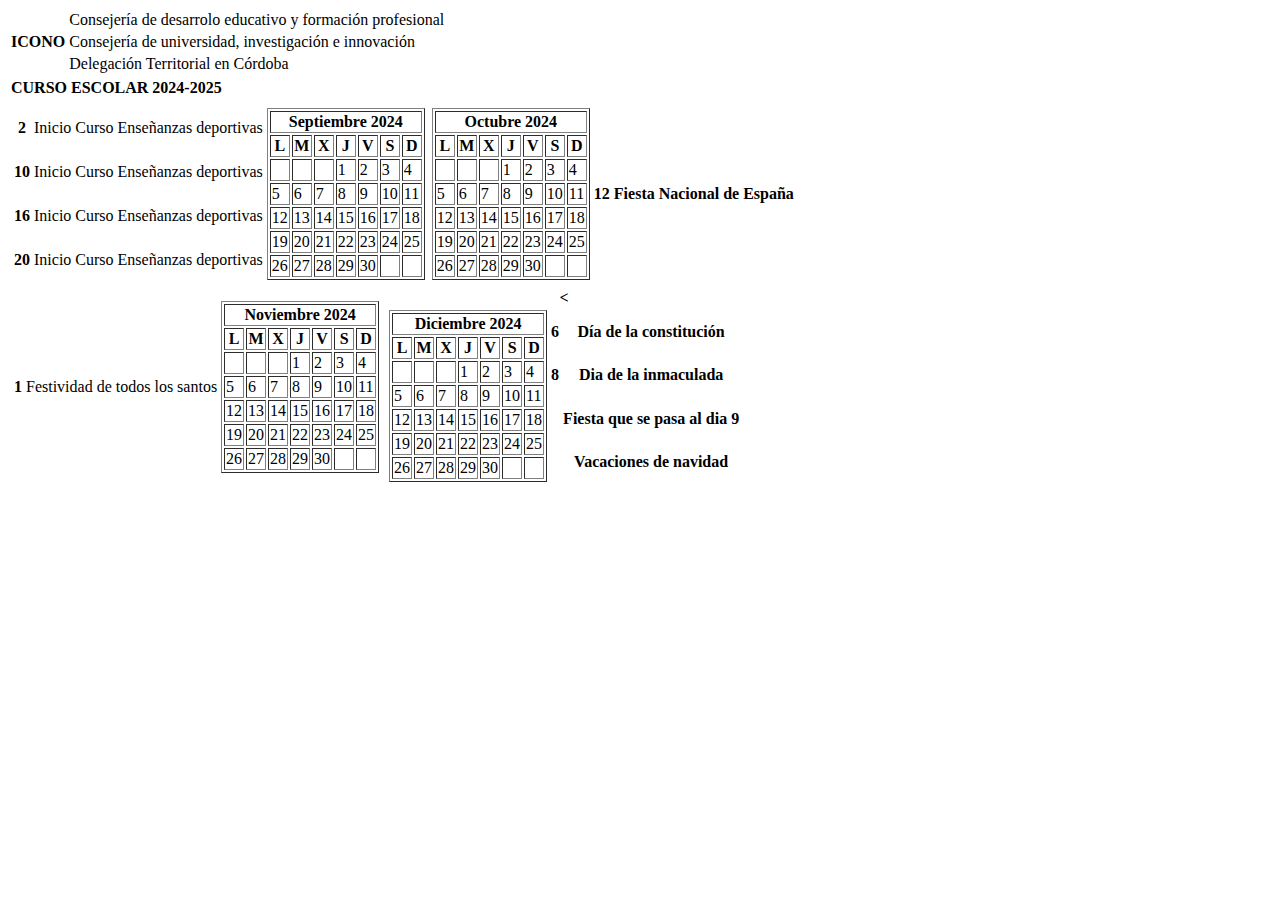
<file: Calendario/Index.html>
<html>
<body>
<table>
<tr>
	<th rowspan=3> ICONO </th>
	<td>Consejería de desarrolo educativo y formación profesional</td>
</tr>
<tr>
	<td>Consejería de universidad, investigación e innovación</td>
</tr>
<tr>
	<td>Delegación Territorial en Córdoba</td>
</tr>
</table>
<table>
<tr>
	<th text-align,center; justify-content, center >CURSO ESCOLAR 2024-2025</th>
<tr>
</table>
<table><th>
<table>
<tr><th>2</th><td>Inicio Curso Enseñanzas deportivas</td><td rowspan=6><table border="1">
                    <th colspan=7>Septiembre 2024</th>
                    <tr><th>L</th><th>M</th><th>X</th><th>J</th><th>V</th><th>S</th><th>D</th></tr>
                    <tr><td></td><td></td><td></td><td>1</td><td>2</td><td>3</td><td>4</td></tr>
                    <tr><td>5</td><td>6</td><td>7</td><td>8</td><td>9</td><td>10</td><td>11</td></tr>
                    <tr><td>12</td><td>13</td><td>14</td><td>15</td><td>16</td><td>17</td><td>18</td></tr>
                    <tr><td>19</td><td>20</td><td>21</td><td>22</td><td>23</td><td>24</td><td>25</td></tr>
                    <tr><td>26</td><td>27</td><td>28</td><td>29</td><td>30</td><td></td><td></td></tr>
</table></td></tr>
<tr><th>10</th><td>Inicio Curso Enseñanzas deportivas</td></tr>
<tr><th>16</th><td>Inicio Curso Enseñanzas deportivas</td></tr>
<tr><th>20</th><td>Inicio Curso Enseñanzas deportivas</td></tr>
</table></th>
<th><table border="1">
                    <th colspan=7>Octubre 2024</th>
                    <tr><th>L</th><th>M</th><th>X</th><th>J</th><th>V</th><th>S</th><th>D</th></tr>
                    <tr><td></td><td></td><td></td><td>1</td><td>2</td><td>3</td><td>4</td></tr>
                    <tr><td>5</td><td>6</td><td>7</td><td>8</td><td>9</td><td>10</td><td>11</td></tr>
                    <tr><td>12</td><td>13</td><td>14</td><td>15</td><td>16</td><td>17</td><td>18</td></tr>
                    <tr><td>19</td><td>20</td><td>21</td><td>22</td><td>23</td><td>24</td><td>25</td></tr>
                    <tr><td>26</td><td>27</td><td>28</td><td>29</td><td>30</td><td></td><td></td></tr>
</table><th>12</th><th>Fiesta Nacional de España</th></th>
</table>
<table>
<th>
<table>
<tr><th>1</th><td>Festividad de todos los santos</td><td rowspan=6><table border="1">
                    <th colspan=7>Noviembre 2024</th>
                    <tr><th>L</th><th>M</th><th>X</th><th>J</th><th>V</th><th>S</th><th>D</th></tr>
                    <tr><td></td><td></td><td></td><td>1</td><td>2</td><td>3</td><td>4</td></tr>
                    <tr><td>5</td><td>6</td><td>7</td><td>8</td><td>9</td><td>10</td><td>11</td></tr>
                    <tr><td>12</td><td>13</td><td>14</td><td>15</td><td>16</td><td>17</td><td>18</td></tr>
                    <tr><td>19</td><td>20</td><td>21</td><td>22</td><td>23</td><td>24</td><td>25</td></tr>
                    <tr><td>26</td><td>27</td><td>28</td><td>29</td><td>30</td><td></td><td></td></tr>
</table></td></tr>
</table></th>
<th>
<table>
<td rowspan=6><table border="1">
                    <th colspan=7>Diciembre 2024</th>
                    <tr><th>L</th><th>M</th><th>X</th><th>J</th><th>V</th><th>S</th><th>D</th></tr>
                    <tr><td></td><td></td><td></td><td>1</td><td>2</td><td>3</td><td>4</td></tr>
                    <tr><td>5</td><td>6</td><td>7</td><td>8</td><td>9</td><td>10</td><td>11</td></tr>
                    <tr><td>12</td><td>13</td><td>14</td><td>15</td><td>16</td><td>17</td><td>18</td></tr>
                    <tr><td>19</td><td>20</td><td>21</td><td>22</td><td>23</td><td>24</td><td>25</td></tr>
                    <tr><td>26</td><td>27</td><td>28</td><td>29</td><td>30</td><td></td><td></td></tr>
</table>
</td>
<tr><<th>6</th><th>Día de la constitución</th></tr>
<tr><th>8</th><th>Dia de la inmaculada</th></tr>
<tr><th></th><th>Fiesta que se pasa al dia 9</th></tr>
<tr><th></th><th>Vacaciones de navidad</th></tr>
</table>
</th>
</table>




</body>
</html>
</file>
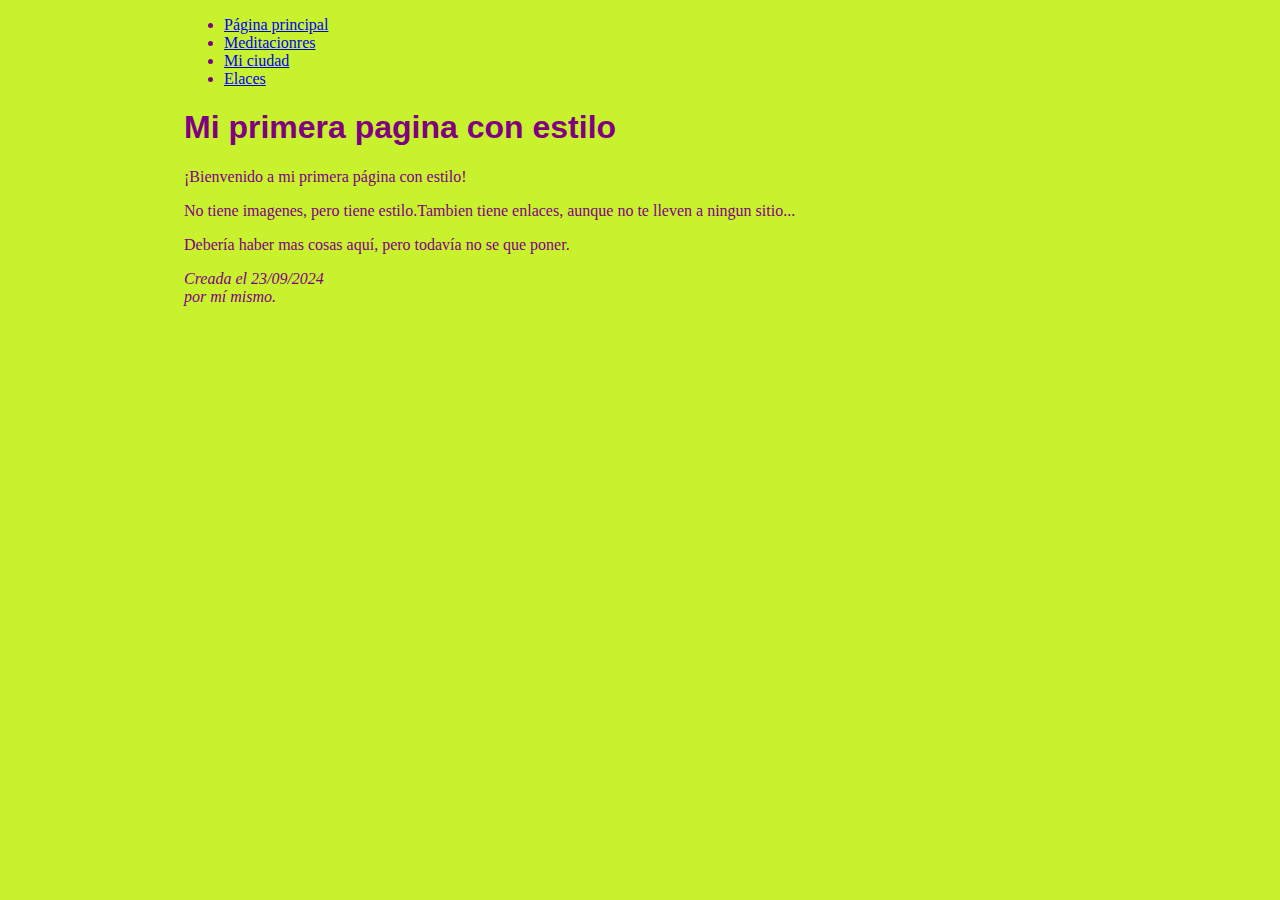
<file: HTML/Notepad++/Index.html>
<!DOCTYPE html PUBLIC "-//W3C//DTD HTML 4.01//EN">
<html>
<head>
	<title> Mi primera página con estilo</title>
	<style type="text/css">
	body {
	padding-left: 11em;
	font-family: Georgia, "Times New Roman",
		Times, serif;
	color:purple;
	background-color: #c8f22d }
	h1 {
		font-family: Helvetica, Geneva, Arial,
		SunSans-Regular, sans-serif }
	ul.navbar {
		position: ablosute;
		top: 2em;
		left: 1em;
		width: 9em }
	</style>
</head>

<body>

<!-- Menú de navegación del sitio -->
<ul class="navbar">
	<li><a href="indice.html">Página principal</a>
	<li><a href="meditaciones.html">Meditacionres</a>
	<li><a href="ciudad.html">Mi ciudad</a>
	<li><a href="enlaces.html">Elaces</a>
</ul>

<!-- Contenido Principal -->
<h1> Mi primera pagina con estilo</h1>

<p>¡Bienvenido a mi primera página con estilo!</p>

<p>No tiene imagenes, pero tiene estilo.Tambien tiene enlaces, aunque no te lleven a ningun sitio...</p>

<p> Debería haber mas cosas aquí, pero todavía no se que poner.</p>

<!-- Firma y fecha de la página, ¡sólo por cortesía! -->
<address>Creada el 23/09/2024<br>por mí mismo.</address>

</body>
</html>
</file>
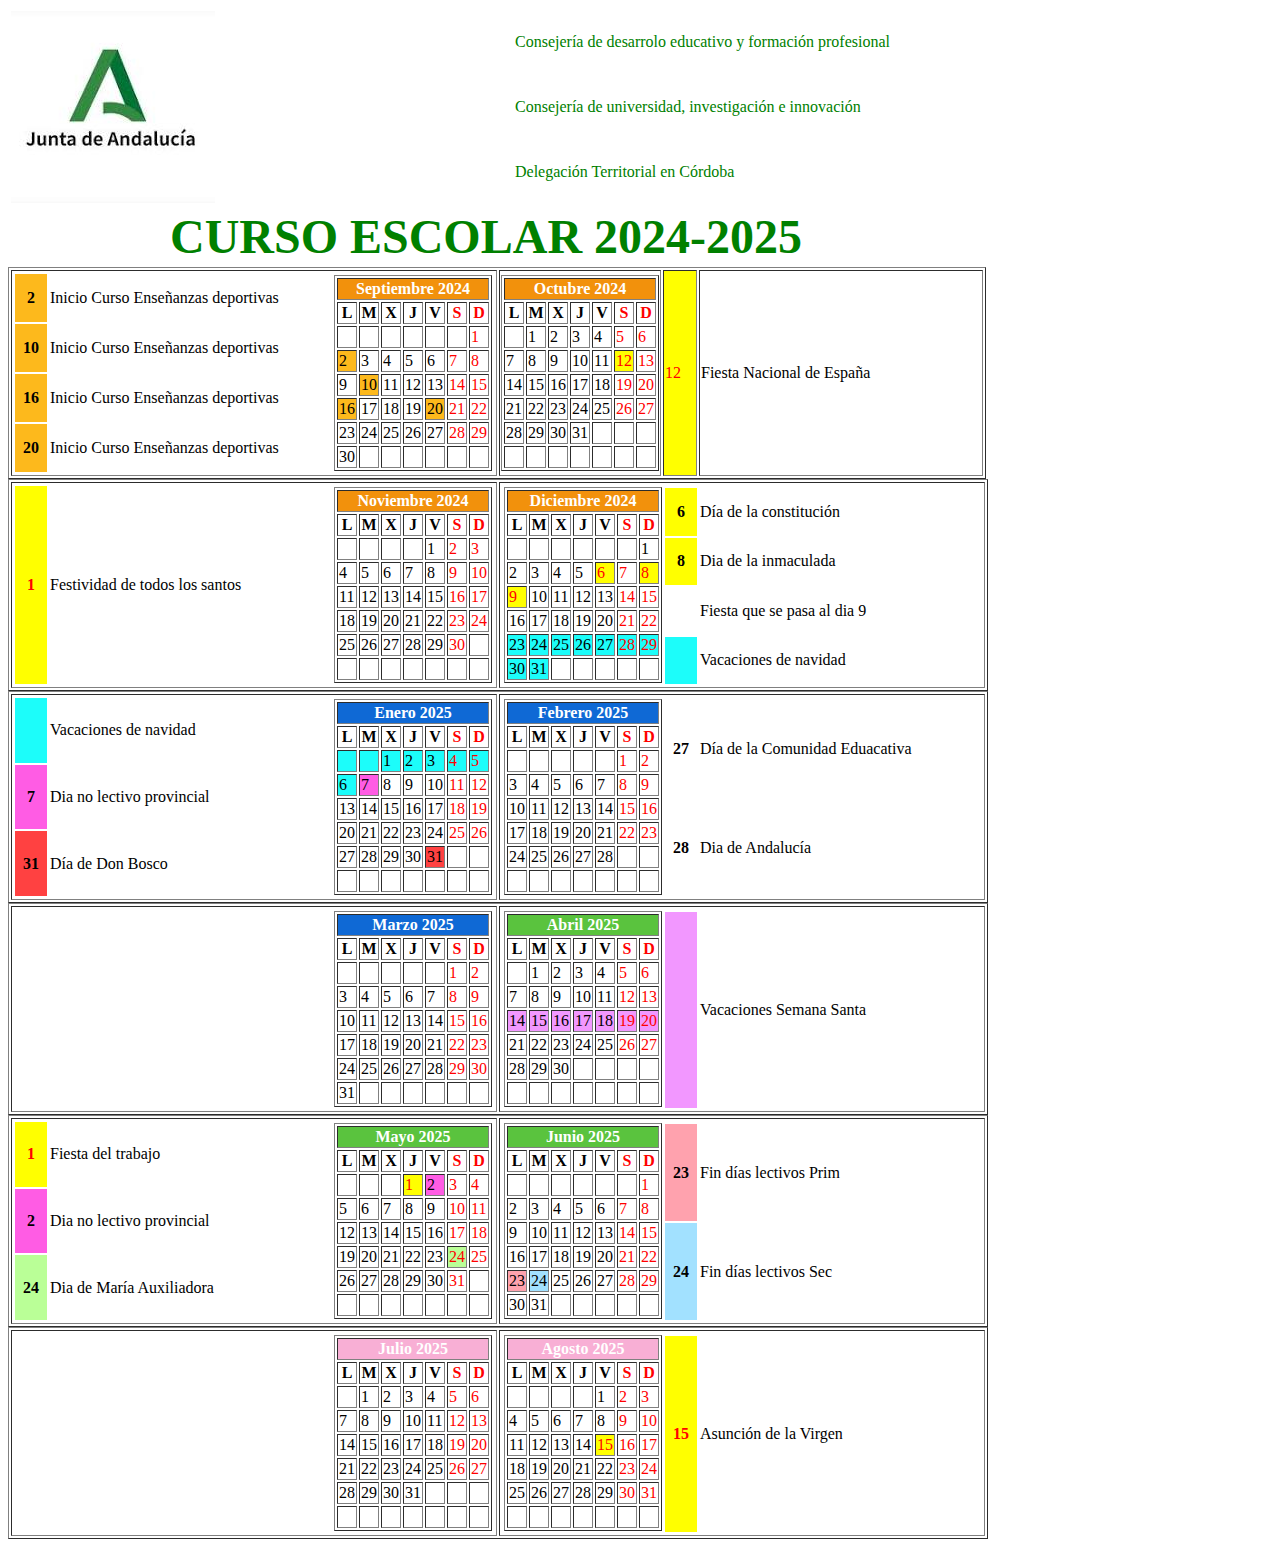
<file: Calendario/CalendarioEscolar24-25.html>
<html>
<body>
<table>
<tr>
	<th rowspan="3" width=500px align="left">
	<img src="[data-uri]"> 
	</th>
	<td>
	<font color="green">Consejería de desarrolo educativo y formación profesional</font>
	</td>
</tr>
<tr>
	<td>
	<font color="green">Consejería de universidad, investigación e innovación</font>
	</td>
</tr>
<tr>
	<td>
	<font color="green">Delegación Territorial en Córdoba</font>
	</td>
</tr>
</table>
<table>
<tr>
	<th width=950px>
	<font color="green" size=15px>CURSO ESCOLAR 2024-2025</font>
	</th>
</tr>
</table>
<table border=1>
<tr>
<th>
<table>
<tr>
<th width=30px bgcolor="#fdb91c">
2
</th>
<td width=280px>
Inicio Curso Enseñanzas deportivas
</td>
<td rowspan="6">
<table border="1">
                    <tr><th colspan="7" bgcolor="#f2910c"><font color="white">Septiembre 2024</font></th>
                    </tr><tr><th>L</th><th>M</th><th>X</th><th>J</th><th>V</th><th><font color="red">S</font></th><th><font color="red">D</font></th></tr>
                    <tr><td></td><td></td><td></td><td></td><td></td><td><font color="red"></font></td><td><font color="red">1</font></td></tr>
                    <tr><td bgcolor="#fdb91c">2</td><td>3</td><td>4</td><td>5</td><td>6</td><td><font color="red">7</font></td><td><font color="red">8</font></td></tr>
                    <tr><td>9</td><td bgcolor="#fdb91c">10</td><td>11</td><td>12</td><td>13</td><td><font color="red">14</font></td><td><font color="red">15</font></td></tr>
                    <tr><td bgcolor="#fdb91c">16</td><td>17</td><td>18</td><td>19</td><td bgcolor="#fdb91c">20</td><td><font color="red">21</font></td><td><font color="red">22</font></td></tr>
                    <tr><td>23</td><td>24</td><td>25</td><td>26</td><td>27</td><td><font color="red">28</font></td><td><font color="red">29</font></td></tr>
					<tr><td>30</td><td></td><td></td><td></td><td></td><td></td><td></td></tr>

</table>
</td>
</tr>
<tr>
<th width=30px bgcolor="#fdb91c">
10
</th>
<td>
Inicio Curso Enseñanzas deportivas
</td>
</tr>
<tr>
<th bgcolor="#fdb91c">
16
</th>
<td>
Inicio Curso Enseñanzas deportivas
</td>
</tr>
<tr>
<th bgcolor="#fdb91c">
20
</th>
<td>
Inicio Curso Enseñanzas deportivas
</td>
</tr>
</table>
</th>
<th>
<table border="1">
                    <tr><th colspan="7" bgcolor="#f2910c"><font color="white">Octubre 2024</font></th>
                    </tr><tr><th>L</th><th>M</th><th>X</th><th>J</th><th>V</th><th><font color="red">S</font></th><th><font color="red">D</font></th></tr>
                    <tr><td></td><td>1</td><td>2</td><td>3</td><td>4</td><td><font color="red">5</td><td><font color="red">6</td></tr>
                    <tr><td>7</td><td>8</td><td>9</td><td>10</td><td>11</td><td bgcolor="yellow"><font color="red">12</td><td><font color="red">13</td></tr>
                    <tr><td>14</td><td>15</td><td>16</td><td>17</td><td>18</td><td><font color="red">19</td><td><font color="red"><font color="red">20</td></tr>
                    <tr><td>21</td><td>22</td><td>23</td><td>24</td><td>25</td><td><font color="red">26</td><td><font color="red">27</td></tr>
                    <tr><td>28</td><td>29</td><td>30</td><td>31</td><td></td><td></td><td></td></tr>
					<tr><td>&nbsp</td><td></td><td></td><td></td><td></td><td></td><td></td></tr>
</table>
</th>
<td  width=30px bgcolor="yellow">
<font color="red">12
</td>
<td width=280px>
Fiesta Nacional de España
</td>
</tr>
</table>
<table border="1">
<tr>
<th>
<table>
<tr>
<th width=30px bgcolor="yellow">
<font color="red">1
</th><td width=280px>Festividad de todos los santos</td><td rowspan="6"><table border="1">
                    <tr><th colspan="7" bgcolor="#f2910c"><font color="white">Noviembre 2024</font></th>
                    </tr><tr><th>L</th><th>M</th><th>X</th><th>J</th><th>V</th><th><font color="red">S</font></th><th><font color="red">D</font></th></tr>
                    <tr><td></td><td></td><td></td><td></td><td>1</td><td><font color="red">2</td><td><font color="red">3</td></tr>
                    <tr><td>4</td><td>5</td><td>6</td><td>7</td><td>8</td><td><font color="red">9</td><td><font color="red">10</td></tr>
                    <tr><td>11</td><td>12</td><td>13</td><td>14</td><td>15</td><td><font color="red">16</td><td><font color="red">17</td></tr>
                    <tr><td>18</td><td>19</td><td>20</td><td>21</td><td>22</td><td><font color="red">23</td><td><font color="red">24</td></tr>
                    <tr><td>25</td><td>26</td><td>27</td><td>28</td><td>29</td><td><font color="red">30</td><td></td></tr>
					<tr><td>&nbsp</td><td></td><td></td><td></td><td></td><td></td><td></td></tr>
</table></td></tr>
</table></th>
<th><table>
<tr><td rowspan="6"><table border="1">
                    <tr><th colspan="7" bgcolor="#f2910c"><font color="white">Diciembre 2024</font></th>
                    </tr><tr><th>L</th><th>M</th><th>X</th><th>J</th><th>V</th><th><font color="red">S</font></th><th><font color="red">D</font></th></tr>
                    <tr><td></td><td></td><td></td><td></td><td></td><td></td><td>1</td></tr>
                    <tr><td>2</td><td>3</td><td>4</td><td>5</td><td bgcolor="yellow"><font color="red">6</td><td><font color="red">7</td><td bgcolor="yellow"><font color="red">8</td></tr>
                    <tr><td bgcolor="yellow"><font color="red">9</td><td>10</td><td>11</td><td>12</td><td>13</td><td><font color="red">14</td><td><font color="red">15</td></tr>
                    <tr><td>16</td><td>17</td><td>18</td><td>19</td><td>20</td><td><font color="red">21</td><td><font color="red">22</td></tr>
                    <tr><td bgcolor="#1cfdfa">23</td><td bgcolor="#1cfdfa">24</td><td bgcolor="#1cfdfa">25</td><td bgcolor="#1cfdfa">26</td><td bgcolor="#1cfdfa">27</td><td bgcolor="#1cfdfa"><font color="red">28</td><td bgcolor="#1cfdfa"><font color="red">29</td></tr>
					<tr><td bgcolor="#1cfdfa">30</td><td bgcolor="#1cfdfa">31</td><td></td><td></td><td></td><td></td><td></td></tr>
</table>
</td>
</tr>
<tr><th width=30px bgcolor="yellow">6</th><td width=280px>Día de la constitución</td></tr>
<tr><th bgcolor="yellow">8</th><td>Dia de la inmaculada</td></tr>
<tr><th></th><td>Fiesta que se pasa al dia 9</td></tr>
<tr><th bgcolor="#1cfdfa"></th><td>Vacaciones de navidad</td></tr>
</table>
</th>
</tr></table>

<table border="1">
<tr><th>
<table>
<tr><th width=30px bgcolor="#1cfdfa"></th><td width=280px>Vacaciones de navidad</td><td rowspan="6"><table border="1">
                    <tr><th colspan="7" bgcolor="#0f69d5"><font color="white">Enero 2025</font></th>
                    </tr><tr><th>L</th><th>M</th><th>X</th><th>J</th><th>V</th><th><font color="red">S</font></th><th><font color="red">D</font></th></tr>
                    <tr><td bgcolor="#1cfdfa"></td><td bgcolor="#1cfdfa"></td><td bgcolor="#1cfdfa">1</td><td bgcolor="#1cfdfa">2</td><td bgcolor="#1cfdfa">3</td><td bgcolor="#1cfdfa"><font color="red">4</td><td bgcolor="#1cfdfa"><font color="red">5</td></tr>
                    <tr><td bgcolor="#1cfdfa">6</td><td bgcolor="#ff5ce4">7</td><td>8</td><td>9</td><td>10</td><td><font color="red">11</td><td><font color="red">12</td></tr>
                    <tr><td>13</td><td>14</td><td>15</td><td>16</td><td>17</td><td><font color="red">18</td><td><font color="red">19</td></tr>
                    <tr><td>20</td><td>21</td><td>22</td><td>23</td><td>24</td><td><font color="red">25</td><td><font color="red">26</td></tr>
                    <tr><td>27</td><td>28</td><td>29</td><td>30</td><td bgcolor="#ff4141">31</td><td></td><td></td></tr>
					<tr><td>&nbsp</td><td></td><td></td><td></td><td></td><td></td><td></td></tr>
</table></td></tr>
<tr><th bgcolor="#ff5ce4">7</th><td>Dia no lectivo provincial</td></tr>
<tr><th bgcolor="#ff4141">31</th><td>Día de Don Bosco</td></tr>
</table></th>
<th><table>
<tr><td rowspan="6"><table border="1">
                    <tr><th colspan="7" bgcolor="#0f69d5"><font color="white">Febrero 2025</font></th>
                    </tr><tr><th>L</th><th>M</th><th>X</th><th>J</th><th>V</th><th><font color="red">S</font></th><th><font color="red">D</font></th></tr>
                    <tr><td></td><td></td><td></td><td></td><td></td><td><font color="red">1</td><td><font color="red">2</td></tr>
                    <tr><td>3</td><td>4</td><td>5</td><td>6</td><td>7</td><td><font color="red">8</td><td><font color="red">9</td></tr>
                    <tr><td>10</td><td>11</td><td>12</td><td>13</td><td>14</td><td><font color="red">15</td><td><font color="red">16</td></tr>
                    <tr><td>17</td><td>18</td><td>19</td><td>20</td><td>21</td><td><font color="red">22</td><td><font color="red">23</td></tr>
                    <tr><td>24</td><td>25</td><td>26</td><td>27</td><td>28</td><td></td><td></td></tr>
					<tr><td>&nbsp</td><td></td><td></td><td></td><td></td><td></td><td></td></tr>
</table>
</td>
</tr>
<tr><th width=30px>27</th><td  width=280px>Día de la Comunidad Eduacativa</td></tr>
<tr><th>28</th><td>Dia de Andalucía</td></tr>

</table>
</th>
</tr></table>

<table border="1">
<tr><th>
<table>
<tr><th width=30px></th><td width=280px></td><td rowspan="6"><table border="1">
                    <tr><th colspan="7" bgcolor="#0f69d5"><font color="white">Marzo 2025</font></th>
                    </tr><tr><th>L</th><th>M</th><th>X</th><th>J</th><th>V</th><th><font color="red">S</font></th><th><font color="red">D</font></th></tr>
                    <tr><td></td><td></td><td></td><td></td><td></td><td><font color="red">1</td><td><font color="red">2</td></tr>
                    <tr><td>3</td><td>4</td><td>5</td><td>6</td><td>7</td><td><font color="red">8</td><td><font color="red">9</td></tr>
                    <tr><td>10</td><td>11</td><td>12</td><td>13</td><td>14</td><td><font color="red">15</td><td><font color="red">16</td></tr>
                    <tr><td>17</td><td>18</td><td>19</td><td>20</td><td>21</td><td><font color="red">22</td><td><font color="red">23</td></tr>
                    <tr><td>24</td><td>25</td><td>26</td><td>27</td><td>28</td><td><font color="red">29</td><td><font color="red">30</td></tr>
					<tr><td>31</td><td></td><td></td><td></td><td></td><td></td><td></td></tr>
</table></td></tr>
</table></th>
<th><table>
<tr><td rowspan="6"><table border="1">
                    <tr><th colspan="7" bgcolor="#5ac33e"><font color="white">Abril 2025</font></th>
                    </tr><tr><th>L</th><th>M</th><th>X</th><th>J</th><th>V</th><th><font color="red">S</font></th><th><font color="red">D</font></th></tr>
                    <tr><td></td><td>1</td><td>2</td><td>3</td><td>4</td><td><font color="red">5</td><td><font color="red">6</td></tr>
                    <tr><td>7</td><td>8</td><td>9</td><td>10</td><td>11</td><td><font color="red">12</td><td><font color="red">13</td></tr>
                    <tr bgcolor="#f297ff"><td>14</td><td>15</td><td>16</td><td>17</td><td>18</td><td><font color="red">19</td><td><font color="red">20</td></tr>
                    <tr><td>21</td><td>22</td><td>23</td><td>24</td><td>25</td><td><font color="red">26</td><td><font color="red">27</td></tr>
                    <tr><td>28</td><td>29</td><td>30</td><td></td><td></td><td></td><td></td></tr>
					<tr><td>&nbsp</td><td></td><td></td><td></td><td></td><td></td><td></td></tr>
</table>
</td>
</tr>
<tr><th width=30px bgcolor="#f297ff"></th><td width=280px>Vacaciones Semana Santa</td></tr>
</table>
</th>
</tr></table>


<table border="1">
<tr><th>
<table>
<tr><th width=30px bgcolor="yellow"><font color="red">1</th><td width=280px>Fiesta del trabajo</td><td rowspan="6"><table border="1">
                    <tr><th colspan="7" bgcolor="#5ac33e"><font color="white">Mayo 2025</font></th>
                    </tr><tr><th>L</th><th>M</th><th>X</th><th>J</th><th>V</th><th><font color="red">S</font></th><th><font color="red">D</font></th></tr>
                    <tr><td></td><td></td><td></td><td bgcolor="yellow"><font color="red">1</td><td bgcolor="#ff5ce4">2</td><td><font color="red">3</td><td><font color="red">4</td></tr>
                    <tr><td>5</td><td>6</td><td>7</td><td>8</td><td>9</td><td><font color="red">10</td><td><font color="red">11</td></tr>
                    <tr><td>12</td><td>13</td><td>14</td><td>15</td><td>16</td><td><font color="red">17</td><td><font color="red">18</td></tr>
                    <tr><td>19</td><td>20</td><td>21</td><td>22</td><td>23</td><td bgcolor="#baff97"><font color="red">24</td><td><font color="red">25</td></tr>
                    <tr><td>26</td><td>27</td><td>28</td><td>29</td><td>30</td><td><font color="red">31</td><td></td></tr>
					<tr><td>&nbsp</td><td></td><td></td><td></td><td></td><td></td><td></td></tr>
</table></td></tr>
<tr><th bgcolor="#ff5ce4">2</th><td>Dia no lectivo provincial</td></tr>
<tr><th bgcolor="#baff97">24</th><td>Dia de María Auxiliadora</td></tr>
</table></th>
<th><table>
<tr><td rowspan="6"><table border="1">
                    <tr><th colspan="7" bgcolor="#5ac33e"><font color="white">Junio 2025</font></th>
                    </tr><tr><th>L</th><th>M</th><th>X</th><th>J</th><th>V</th><th><font color="red">S</font></th><th><font color="red">D</font></th></tr>
                    <tr><td></td><td></td><td></td><td></td><td></td><td></td><td><font color="red">1</td></tr>
                    <tr><td>2</td><td>3</td><td>4</td><td>5</td><td>6</td><td><font color="red">7</td><td><font color="red">8</td></tr>
                    <tr><td>9</td><td>10</td><td>11</td><td>12</td><td>13</td><td><font color="red">14</td><td><font color="red">15</td></tr>
                    <tr><td>16</td><td>17</td><td>18</td><td>19</td><td>20</td><td><font color="red">21</td><td><font color="red">22</td></tr>
                    <tr><td bgcolor="#ffa2ae">23</td><td bgcolor="#a2e1ff">24</td><td>25</td><td>26</td><td>27</td><td><font color="red">28</td><td><font color="red">29</td></tr>
					<tr><td>30</td><td>31</td><td></td><td></td><td></td><td></td><td></td></tr>
</table>
</td>
</tr>
<tr><th width=30px bgcolor="#ffa2ae">23</th><td width=280px>Fin días lectivos Prim</td></tr>
<tr><th width=30px bgcolor="#a2e1ff">24</th><td>Fin días lectivos Sec</td></tr>
</table>
</th>
</tr></table>

<table border="1">
<tr><th>
<table>
<tr><th width=30px></th><td width=280px></td><td rowspan="6"><table border="1">
                    <tr><th colspan="7" bgcolor="#f8afd5"><font color="white">Julio 2025</font></th>
                    </tr><tr><th>L</th><th>M</th><th>X</th><th>J</th><th>V</th><th><font color="red">S</font></th><th><font color="red">D</font></th></tr>
                    <tr><td></td><td>1</td><td>2</td><td>3</td><td>4</td><td><font color="red">5</td><td><font color="red">6</td></tr>
                    <tr><td>7</td><td>8</td><td>9</td><td>10</td><td>11</td><td><font color="red">12</td><td><font color="red">13</td></tr>
                    <tr><td>14</td><td>15</td><td>16</td><td>17</td><td>18</td><td><font color="red">19</td><td><font color="red">20</td></tr>
                    <tr><td>21</td><td>22</td><td>23</td><td>24</td><td>25</td><td><font color="red">26</td><td><font color="red">27</td></tr>
                    <tr><td>28</td><td>29</td><td>30</td><td>31</td><td></td><td></td><td></td></tr>
					<tr><td>&nbsp</td><td></td><td></td><td></td><td></td><td></td><td></td></tr>
</table></td></tr>

</table></th>
<th><table>
<tr><td rowspan="6"><table border="1">
                    <tr><th colspan="7" bgcolor="#f8afd5"><font color="white">Agosto 2025</font></th>
                    </tr><tr><th>L</th><th>M</th><th>X</th><th>J</th><th>V</th><th><font color="red">S</font></th><th><font color="red">D</font></th></tr>
                    <tr><td></td><td></td><td></td><td></td><td>1</td><td><font color="red">2</td><td><font color="red">3</td></tr>
                    <tr><td>4</td><td>5</td><td>6</td><td>7</td><td>8</td><td><font color="red">9</td><td><font color="red">10</td></tr>
                    <tr><td>11</td><td>12</td><td>13</td><td>14</td><td bgcolor="yellow"><font color="red">15</td><td><font color="red">16</td><td><font color="red">17</td></tr>
                    <tr><td>18</td><td>19</td><td>20</td><td>21</td><td>22</td><td><font color="red">23</td><td><font color="red">24</td></tr>
                    <tr><td>25</td><td>26</td><td>27</td><td>28</td><td>29</td><td><font color="red">30</td><td><font color="red">31</td></tr>
					<tr><td>&nbsp</td><td></td><td></td><td></td><td></td><td></td><td></td></tr>
</table>
</td>
</tr>
<tr><th width=30px bgcolor="yellow"><font color="red">15</th><td width=280px>Asunción de la Virgen</td></tr>
</table>
</th>
</tr></table>

</body>
</html>
</file>
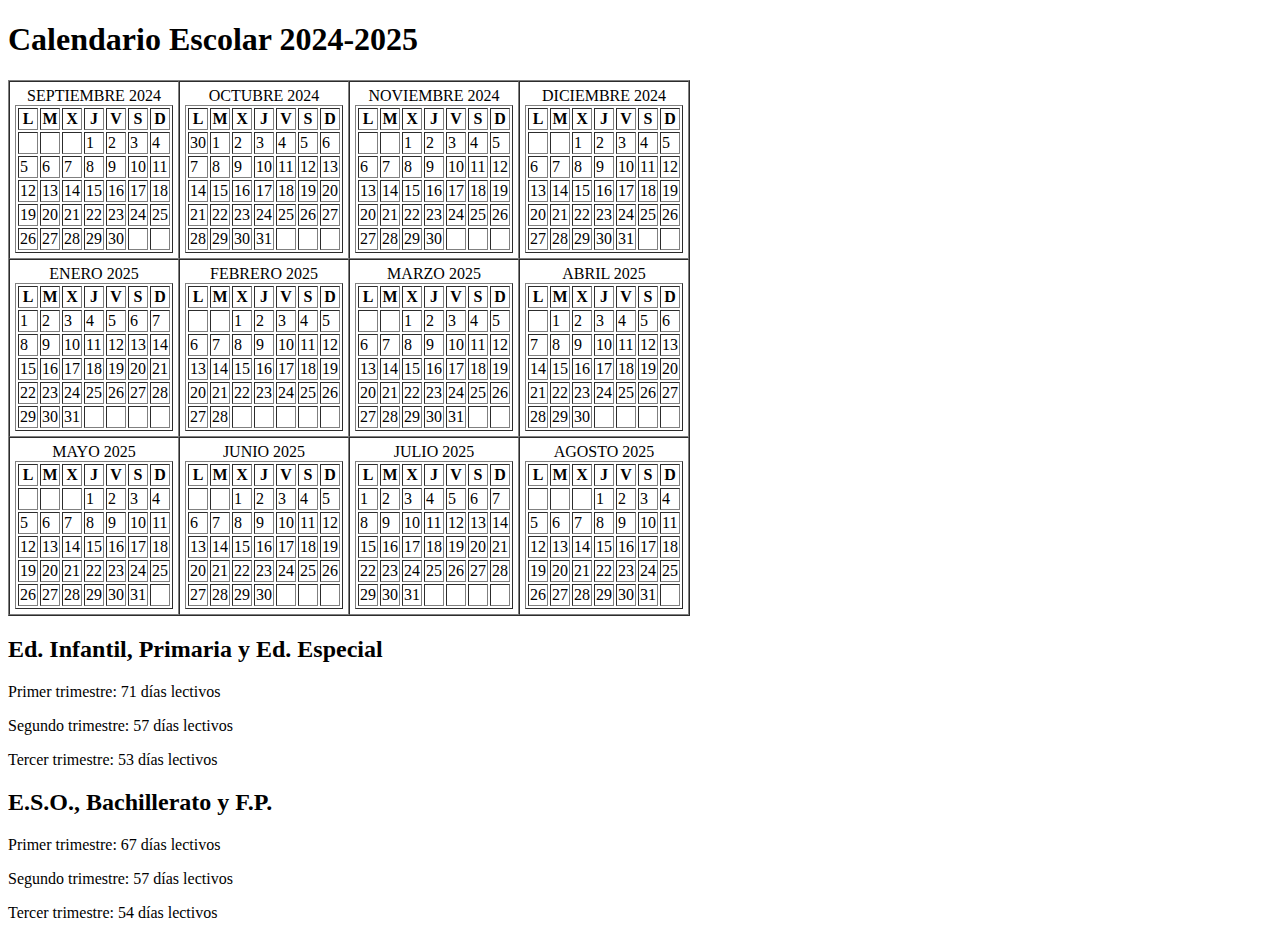
<file: Calendario/Calendarioprueba.html>
<!DOCTYPE html>
<html lang="es">
<head>
    <meta charset="UTF-8">
    <meta name="viewport" content="width=device-width, initial-scale=1.0">
    <title>Calendario Escolar 2024-2025</title>
</head>
<body>
    <h1>Calendario Escolar 2024-2025</h1>

    <table border="1" cellpadding="5" cellspacing="0">
        <tr>
            <!-- SEPTIEMBRE -->
            <td>
                <table border="1">
                    <caption>SEPTIEMBRE 2024</caption>
                    <tr><th>L</th><th>M</th><th>X</th><th>J</th><th>V</th><th>S</th><th>D</th></tr>
                    <tr><td></td><td></td><td></td><td>1</td><td>2</td><td>3</td><td>4</td></tr>
                    <tr><td>5</td><td>6</td><td>7</td><td>8</td><td>9</td><td>10</td><td>11</td></tr>
                    <tr><td>12</td><td>13</td><td>14</td><td>15</td><td>16</td><td>17</td><td>18</td></tr>
                    <tr><td>19</td><td>20</td><td>21</td><td>22</td><td>23</td><td>24</td><td>25</td></tr>
                    <tr><td>26</td><td>27</td><td>28</td><td>29</td><td>30</td><td></td><td></td></tr>
                </table>
            </td>

            <!-- OCTUBRE -->
            <td>
                <table border="1">
                    <caption>OCTUBRE 2024</caption>
                    <tr><th>L</th><th>M</th><th>X</th><th>J</th><th>V</th><th>S</th><th>D</th></tr>
                    <tr><td>30</td><td>1</td><td>2</td><td>3</td><td>4</td><td>5</td><td>6</td></tr>
                    <tr><td>7</td><td>8</td><td>9</td><td>10</td><td>11</td><td>12</td><td>13</td></tr>
                    <tr><td>14</td><td>15</td><td>16</td><td>17</td><td>18</td><td>19</td><td>20</td></tr>
                    <tr><td>21</td><td>22</td><td>23</td><td>24</td><td>25</td><td>26</td><td>27</td></tr>
                    <tr><td>28</td><td>29</td><td>30</td><td>31</td><td></td><td></td><td></td></tr>
                </table>
            </td>

            <!-- NOVIEMBRE -->
            <td>
                <table border="1">
                    <caption>NOVIEMBRE 2024</caption>
                    <tr><th>L</th><th>M</th><th>X</th><th>J</th><th>V</th><th>S</th><th>D</th></tr>
                    <tr><td></td><td></td><td>1</td><td>2</td><td>3</td><td>4</td><td>5</td></tr>
                    <tr><td>6</td><td>7</td><td>8</td><td>9</td><td>10</td><td>11</td><td>12</td></tr>
                    <tr><td>13</td><td>14</td><td>15</td><td>16</td><td>17</td><td>18</td><td>19</td></tr>
                    <tr><td>20</td><td>21</td><td>22</td><td>23</td><td>24</td><td>25</td><td>26</td></tr>
                    <tr><td>27</td><td>28</td><td>29</td><td>30</td><td></td><td></td><td></td></tr>
                </table>
            </td>

            <!-- DICIEMBRE -->
            <td>
                <table border="1">
                    <caption>DICIEMBRE 2024</caption>
                    <tr><th>L</th><th>M</th><th>X</th><th>J</th><th>V</th><th>S</th><th>D</th></tr>
                    <tr><td></td><td></td><td>1</td><td>2</td><td>3</td><td>4</td><td>5</td></tr>
                    <tr><td>6</td><td>7</td><td>8</td><td>9</td><td>10</td><td>11</td><td>12</td></tr>
                    <tr><td>13</td><td>14</td><td>15</td><td>16</td><td>17</td><td>18</td><td>19</td></tr>
                    <tr><td>20</td><td>21</td><td>22</td><td>23</td><td>24</td><td>25</td><td>26</td></tr>
                    <tr><td>27</td><td>28</td><td>29</td><td>30</td><td>31</td><td></td><td></td></tr>
                </table>
            </td>
        </tr>

        <tr>
            <!-- ENERO -->
            <td>
                <table border="1">
                    <caption>ENERO 2025</caption>
                    <tr><th>L</th><th>M</th><th>X</th><th>J</th><th>V</th><th>S</th><th>D</th></tr>
                    <tr><td>1</td><td>2</td><td>3</td><td>4</td><td>5</td><td>6</td><td>7</td></tr>
                    <tr><td>8</td><td>9</td><td>10</td><td>11</td><td>12</td><td>13</td><td>14</td></tr>
                    <tr><td>15</td><td>16</td><td>17</td><td>18</td><td>19</td><td>20</td><td>21</td></tr>
                    <tr><td>22</td><td>23</td><td>24</td><td>25</td><td>26</td><td>27</td><td>28</td></tr>
                    <tr><td>29</td><td>30</td><td>31</td><td></td><td></td><td></td><td></td></tr>
                </table>
            </td>

            <!-- FEBRERO -->
            <td>
                <table border="1">
                    <caption>FEBRERO 2025</caption>
                    <tr><th>L</th><th>M</th><th>X</th><th>J</th><th>V</th><th>S</th><th>D</th></tr>
                    <tr><td></td><td></td><td>1</td><td>2</td><td>3</td><td>4</td><td>5</td></tr>
                    <tr><td>6</td><td>7</td><td>8</td><td>9</td><td>10</td><td>11</td><td>12</td></tr>
                    <tr><td>13</td><td>14</td><td>15</td><td>16</td><td>17</td><td>18</td><td>19</td></tr>
                    <tr><td>20</td><td>21</td><td>22</td><td>23</td><td>24</td><td>25</td><td>26</td></tr>
                    <tr><td>27</td><td>28</td><td></td><td></td><td></td><td></td><td></td></tr>
                </table>
            </td>

            <!-- MARZO -->
            <td>
                <table border="1">
                    <caption>MARZO 2025</caption>
                    <tr><th>L</th><th>M</th><th>X</th><th>J</th><th>V</th><th>S</th><th>D</th></tr>
                    <tr><td></td><td></td><td>1</td><td>2</td><td>3</td><td>4</td><td>5</td></tr>
                    <tr><td>6</td><td>7</td><td>8</td><td>9</td><td>10</td><td>11</td><td>12</td></tr>
                    <tr><td>13</td><td>14</td><td>15</td><td>16</td><td>17</td><td>18</td><td>19</td></tr>
                    <tr><td>20</td><td>21</td><td>22</td><td>23</td><td>24</td><td>25</td><td>26</td></tr>
                    <tr><td>27</td><td>28</td><td>29</td><td>30</td><td>31</td><td></td><td></td></tr>
                </table>
            </td>

            <!-- ABRIL -->
            <td>
                <table border="1">
                    <caption>ABRIL 2025</caption>
                    <tr><th>L</th><th>M</th><th>X</th><th>J</th><th>V</th><th>S</th><th>D</th></tr>
                    <tr><td></td><td>1</td><td>2</td><td>3</td><td>4</td><td>5</td><td>6</td></tr>
                    <tr><td>7</td><td>8</td><td>9</td><td>10</td><td>11</td><td>12</td><td>13</td></tr>
                    <tr><td>14</td><td>15</td><td>16</td><td>17</td><td>18</td><td>19</td><td>20</td></tr>
                    <tr><td>21</td><td>22</td><td>23</td><td>24</td><td>25</td><td>26</td><td>27</td></tr>
                    <tr><td>28</td><td>29</td><td>30</td><td></td><td></td><td></td><td></td></tr>
                </table>
            </td>
        </tr>

        <tr>
            <!-- MAYO -->
            <td>
                <table border="1">
                    <caption>MAYO 2025</caption>
                    <tr><th>L</th><th>M</th><th>X</th><th>J</th><th>V</th><th>S</th><th>D</th></tr>
                    <tr><td></td><td></td><td></td><td>1</td><td>2</td><td>3</td><td>4</td></tr>
                    <tr><td>5</td><td>6</td><td>7</td><td>8</td><td>9</td><td>10</td><td>11</td></tr>
                    <tr><td>12</td><td>13</td><td>14</td><td>15</td><td>16</td><td>17</td><td>18</td></tr>
                    <tr><td>19</td><td>20</td><td>21</td><td>22</td><td>23</td><td>24</td><td>25</td></tr>
                    <tr><td>26</td><td>27</td><td>28</td><td>29</td><td>30</td><td>31</td><td></td></tr>
                </table>
            </td>

            <!-- JUNIO -->
            <td>
                <table border="1">
                    <caption>JUNIO 2025</caption>
                    <tr><th>L</th><th>M</th><th>X</th><th>J</th><th>V</th><th>S</th><th>D</th></tr>
                    <tr><td></td><td></td><td>1</td><td>2</td><td>3</td><td>4</td><td>5</td></tr>
                    <tr><td>6</td><td>7</td><td>8</td><td>9</td><td>10</td><td>11</td><td>12</td></tr>
                    <tr><td>13</td><td>14</td><td>15</td><td>16</td><td>17</td><td>18</td><td>19</td></tr>
                    <tr><td>20</td><td>21</td><td>22</td><td>23</td><td>24</td><td>25</td><td>26</td></tr>
                    <tr><td>27</td><td>28</td><td>29</td><td>30</td><td></td><td></td><td></td></tr>
                </table>
            </td>

            <!-- JULIO -->
            <td>
                <table border="1">
                    <caption>JULIO 2025</caption>
                    <tr><th>L</th><th>M</th><th>X</th><th>J</th><th>V</th><th>S</th><th>D</th></tr>
                    <tr><td>1</td><td>2</td><td>3</td><td>4</td><td>5</td><td>6</td><td>7</td></tr>
                    <tr><td>8</td><td>9</td><td>10</td><td>11</td><td>12</td><td>13</td><td>14</td></tr>
                    <tr><td>15</td><td>16</td><td>17</td><td>18</td><td>19</td><td>20</td><td>21</td></tr>
                    <tr><td>22</td><td>23</td><td>24</td><td>25</td><td>26</td><td>27</td><td>28</td></tr>
                    <tr><td>29</td><td>30</td><td>31</td><td></td><td></td><td></td><td></td></tr>
                </table>
            </td>

            <!-- AGOSTO -->
            <td>
                <table border="1">
                    <caption>AGOSTO 2025</caption>
                    <tr><th>L</th><th>M</th><th>X</th><th>J</th><th>V</th><th>S</th><th>D</th></tr>
                    <tr><td></td><td></td><td></td><td>1</td><td>2</td><td>3</td><td>4</td></tr>
                    <tr><td>5</td><td>6</td><td>7</td><td>8</td><td>9</td><td>10</td><td>11</td></tr>
                    <tr><td>12</td><td>13</td><td>14</td><td>15</td><td>16</td><td>17</td><td>18</td></tr>
                    <tr><td>19</td><td>20</td><td>21</td><td>22</td><td>23</td><td>24</td><td>25</td></tr>
                    <tr><td>26</td><td>27</td><td>28</td><td>29</td><td>30</td><td>31</td><td></td></tr>
                </table>
            </td>
        </tr>
    </table>

    <h2>Ed. Infantil, Primaria y Ed. Especial</h2>
    <p>Primer trimestre: 71 días lectivos</p>
    <p>Segundo trimestre: 57 días lectivos</p>
    <p>Tercer trimestre: 53 días lectivos</p>

    <h2>E.S.O., Bachillerato y F.P.</h2>
    <p>Primer trimestre: 67 días lectivos</p>
    <p>Segundo trimestre: 57 días lectivos</p>
    <p>Tercer trimestre: 54 días lectivos</p>
</body>
</html>
</file>
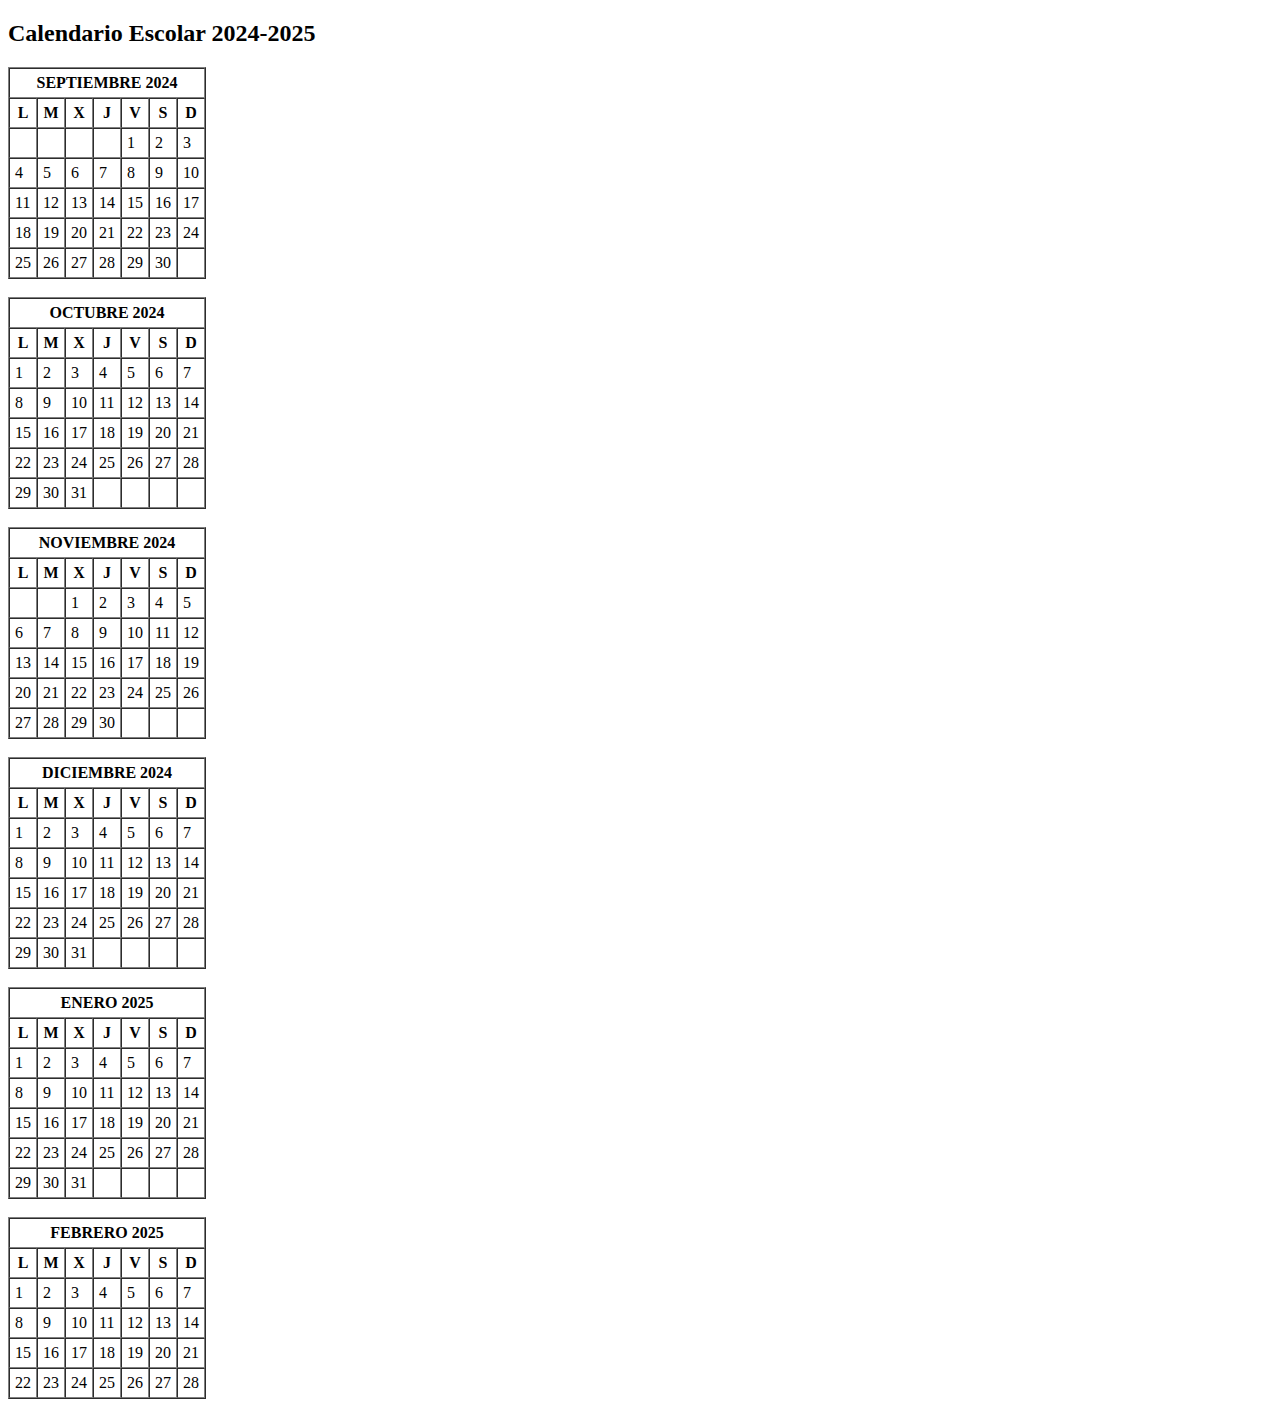
<file: Calendario/calendarioprueba2.html>
<!DOCTYPE html>
<html lang="es">
<head>
    <meta charset="UTF-8">
    <meta name="viewport" content="width=device-width, initial-scale=1.0">
    <title>Calendario Escolar 2024-2025</title>
</head>
<body>

    <h2>Calendario Escolar 2024-2025</h2>

    <table border="1" cellspacing="0" cellpadding="5">
        <thead>
            <tr>
                <th colspan="7">SEPTIEMBRE 2024</th>
            </tr>
            <tr>
                <th>L</th><th>M</th><th>X</th><th>J</th><th>V</th><th>S</th><th>D</th>
            </tr>
        </thead>
        <tbody>
            <tr>
                <td></td><td></td><td></td><td></td><td>1</td><td>2</td><td>3</td>
            </tr>
            <tr>
                <td>4</td><td>5</td><td>6</td><td>7</td><td>8</td><td>9</td><td>10</td>
            </tr>
            <tr>
                <td>11</td><td>12</td><td>13</td><td>14</td><td>15</td><td>16</td><td>17</td>
            </tr>
            <tr>
                <td>18</td><td>19</td><td>20</td><td>21</td><td>22</td><td>23</td><td>24</td>
            </tr>
            <tr>
                <td>25</td><td>26</td><td>27</td><td>28</td><td>29</td><td>30</td><td></td>
            </tr>
        </tbody>
    </table>

    <br>

    <table border="1" cellspacing="0" cellpadding="5">
        <thead>
            <tr>
                <th colspan="7">OCTUBRE 2024</th>
            </tr>
            <tr>
                <th>L</th><th>M</th><th>X</th><th>J</th><th>V</th><th>S</th><th>D</th>
            </tr>
        </thead>
        <tbody>
            <tr>
                <td>1</td><td>2</td><td>3</td><td>4</td><td>5</td><td>6</td><td>7</td>
            </tr>
            <tr>
                <td>8</td><td>9</td><td>10</td><td>11</td><td>12</td><td>13</td><td>14</td>
            </tr>
            <tr>
                <td>15</td><td>16</td><td>17</td><td>18</td><td>19</td><td>20</td><td>21</td>
            </tr>
            <tr>
                <td>22</td><td>23</td><td>24</td><td>25</td><td>26</td><td>27</td><td>28</td>
            </tr>
            <tr>
                <td>29</td><td>30</td><td>31</td><td></td><td></td><td></td><td></td>
            </tr>
        </tbody>
    </table>

    <br>

    <table border="1" cellspacing="0" cellpadding="5">
        <thead>
            <tr>
                <th colspan="7">NOVIEMBRE 2024</th>
            </tr>
            <tr>
                <th>L</th><th>M</th><th>X</th><th>J</th><th>V</th><th>S</th><th>D</th>
            </tr>
        </thead>
        <tbody>
            <tr>
                <td></td><td></td><td>1</td><td>2</td><td>3</td><td>4</td><td>5</td>
            </tr>
            <tr>
                <td>6</td><td>7</td><td>8</td><td>9</td><td>10</td><td>11</td><td>12</td>
            </tr>
            <tr>
                <td>13</td><td>14</td><td>15</td><td>16</td><td>17</td><td>18</td><td>19</td>
            </tr>
            <tr>
                <td>20</td><td>21</td><td>22</td><td>23</td><td>24</td><td>25</td><td>26</td>
            </tr>
            <tr>
                <td>27</td><td>28</td><td>29</td><td>30</td><td></td><td></td><td></td>
            </tr>
        </tbody>
    </table>

    <br>

    <table border="1" cellspacing="0" cellpadding="5">
        <thead>
            <tr>
                <th colspan="7">DICIEMBRE 2024</th>
            </tr>
            <tr>
                <th>L</th><th>M</th><th>X</th><th>J</th><th>V</th><th>S</th><th>D</th>
            </tr>
        </thead>
        <tbody>
            <tr>
                <td>1</td><td>2</td><td>3</td><td>4</td><td>5</td><td>6</td><td>7</td>
            </tr>
            <tr>
                <td>8</td><td>9</td><td>10</td><td>11</td><td>12</td><td>13</td><td>14</td>
            </tr>
            <tr>
                <td>15</td><td>16</td><td>17</td><td>18</td><td>19</td><td>20</td><td>21</td>
            </tr>
            <tr>
                <td>22</td><td>23</td><td>24</td><td>25</td><td>26</td><td>27</td><td>28</td>
            </tr>
            <tr>
                <td>29</td><td>30</td><td>31</td><td></td><td></td><td></td><td></td>
            </tr>
        </tbody>
    </table>

    <br>

    <table border="1" cellspacing="0" cellpadding="5">
        <thead>
            <tr>
                <th colspan="7">ENERO 2025</th>
            </tr>
            <tr>
                <th>L</th><th>M</th><th>X</th><th>J</th><th>V</th><th>S</th><th>D</th>
            </tr>
        </thead>
        <tbody>
            <tr>
                <td>1</td><td>2</td><td>3</td><td>4</td><td>5</td><td>6</td><td>7</td>
            </tr>
            <tr>
                <td>8</td><td>9</td><td>10</td><td>11</td><td>12</td><td>13</td><td>14</td>
            </tr>
            <tr>
                <td>15</td><td>16</td><td>17</td><td>18</td><td>19</td><td>20</td><td>21</td>
            </tr>
            <tr>
                <td>22</td><td>23</td><td>24</td><td>25</td><td>26</td><td>27</td><td>28</td>
            </tr>
            <tr>
                <td>29</td><td>30</td><td>31</td><td></td><td></td><td></td><td></td>
            </tr>
        </tbody>
    </table>

    <br>

    <table border="1" cellspacing="0" cellpadding="5">
        <thead>
            <tr>
                <th colspan="7">FEBRERO 2025</th>
            </tr>
            <tr>
                <th>L</th><th>M</th><th>X</th><th>J</th><th>V</th><th>S</th><th>D</th>
            </tr>
        </thead>
        <tbody>
            <tr>
                <td>1</td><td>2</td><td>3</td><td>4</td><td>5</td><td>6</td><td>7</td>
            </tr>
            <tr>
                <td>8</td><td>9</td><td>10</td><td>11</td><td>12</td><td>13</td><td>14</td>
            </tr>
            <tr>
                <td>15</td><td>16</td><td>17</td><td>18</td><td>19</td><td>20</td><td>21</td>
            </tr>
            <tr>
                <td>22</td><td>23</td><td>24</td><td>25</td><td>26</td><td>27</td><td>28</td>
            </tr>
        </tbody>
    </table>

</body>
</html>
</file>
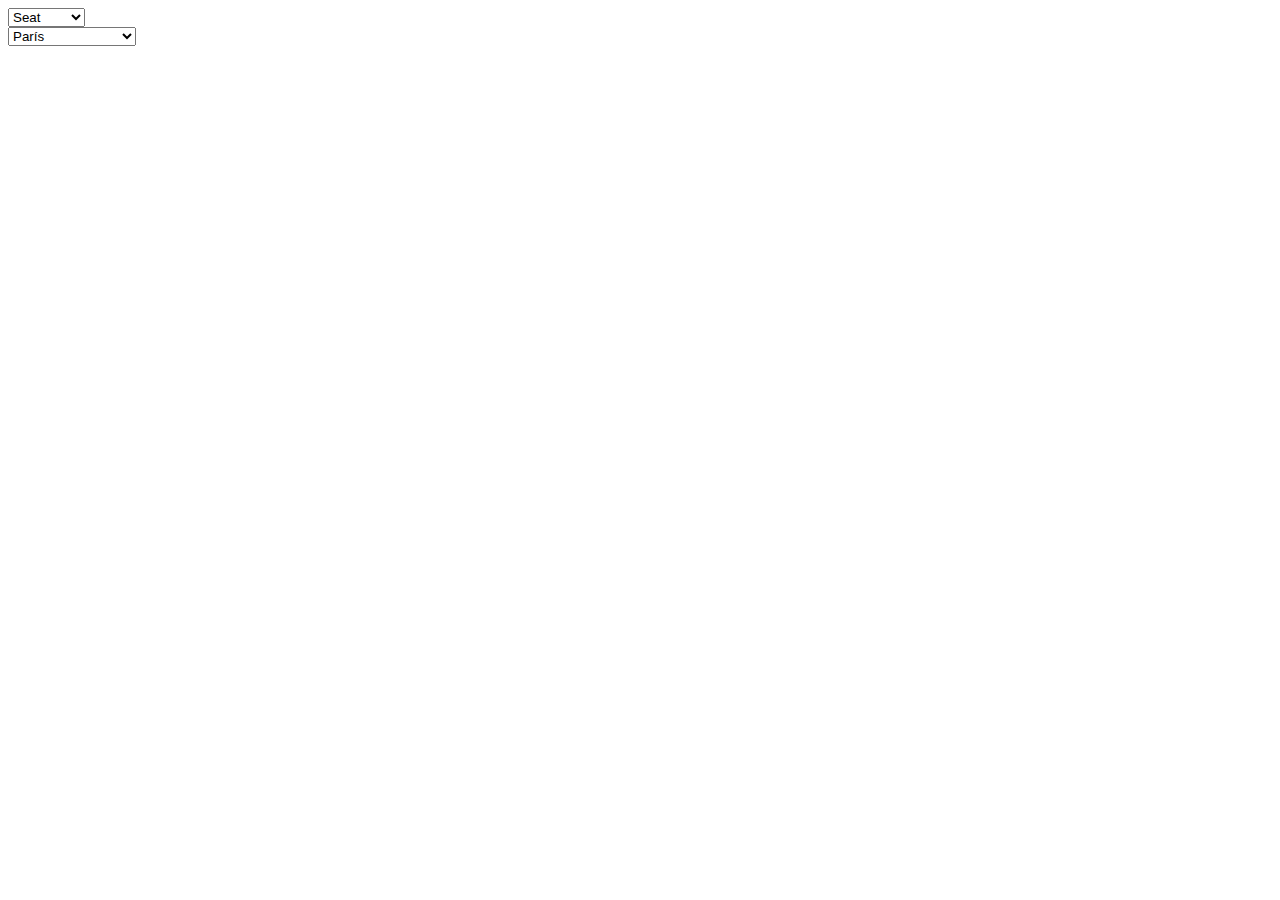
<file: HTML/Form1.html>
<!DOCTYPE html>
<html>
<head>
<title>Forms</title>
</head>
<body>
<form>
	<select>
		<optgroup label="Disponibles">
			<option value="option1"> Seat </option>
			<option value="opcion2"> Kia </option>
		</optgroup>
		<optgroup label="Sin stock">
			<option value="opcion3">Ferrari</option>
			<option value="opcion4">Volvo</option>
		</optgroup>
	</select>
</form>

<form>
<select>
<optgroup label="Europa">
			<option value="option1"> París </option>
			<option value="option2"> Berlín </option>
			<option value="option3"> Roma </option>
			<option value="option4"> Hamsterdam </option>
</optgroup>
<optgroup label="América">
			<option value="option5"> Río de Janeiro </option>
			<option value="option6"> La Habana </option>
			<option value="option7"> Punta Cana </option>
			<option value="option8"> Nueva York </option>
</optgroup>
<optgroup label="Africa">
			<option value="option9"> Sudáfrica </option>
			<option value="option10"> Kenia </option>
			<option value="option11"> Tanzania </option>
			<option value="option12"> Egipto </option>
</optgroup>
<optgroup label="Oceanía">
			<option value="option13"> Islas Fiyi </option>
			<option value="option14"> Australia </option>
			<option value="option15"> Nueva Zelanda </option>

</optgroup>
<optgroup label="Asia">
			<option value="option16"> Vietnam </option>
			<option value="option17"> Japón </option>
			<option value="option18"> China </option>
			<option value="option19"> Tailandia </option>
</optgroup>
</select>
</form>

</body>
</html>
</file>
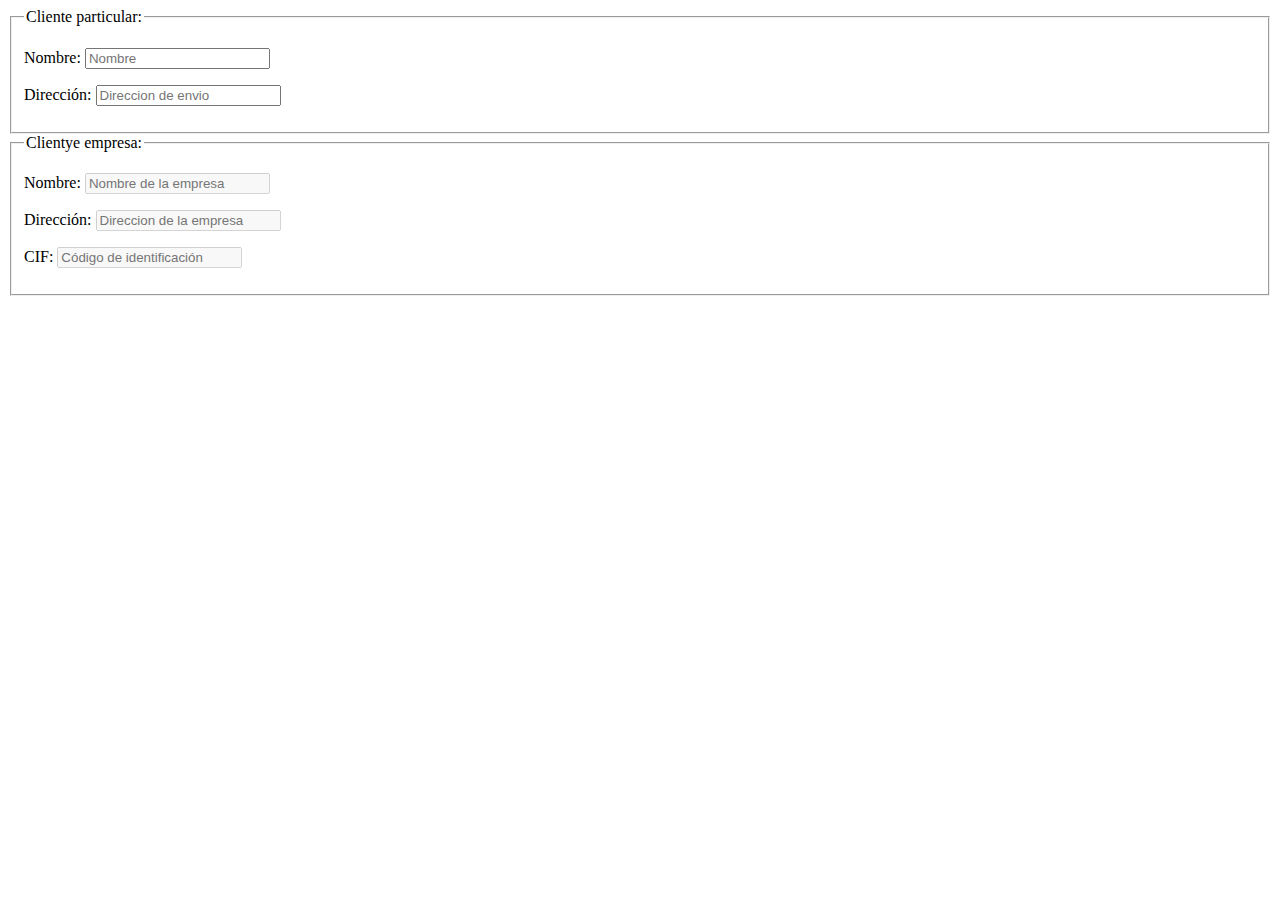
<file: HTML/form2.html>
<!DOCTYPE html>
<html>
<head>
<title>Titulo2</title>
</head>
<body>

<form>
	<fieldset>
		<legend>Cliente particular:</legend>
		<p>Nombre: <input type="text" placeholder="Nombre"></p>
		<p>Dirección: <input type="text" placeholder="Direccion de envio"></p>
	</fieldset>
	<fieldset disabled>
		<legend>Clientye empresa:</legend>
		<p>Nombre: <input type="text" placeholder="Nombre de la empresa"></p>
		<p>Dirección: <input type="text" placeholder="Direccion de la empresa"></p>
		<p>CIF: <input type="text" placeholder="Código de identificación"></p>
	</fieldset>
</form>

</body>
</html>
</file>
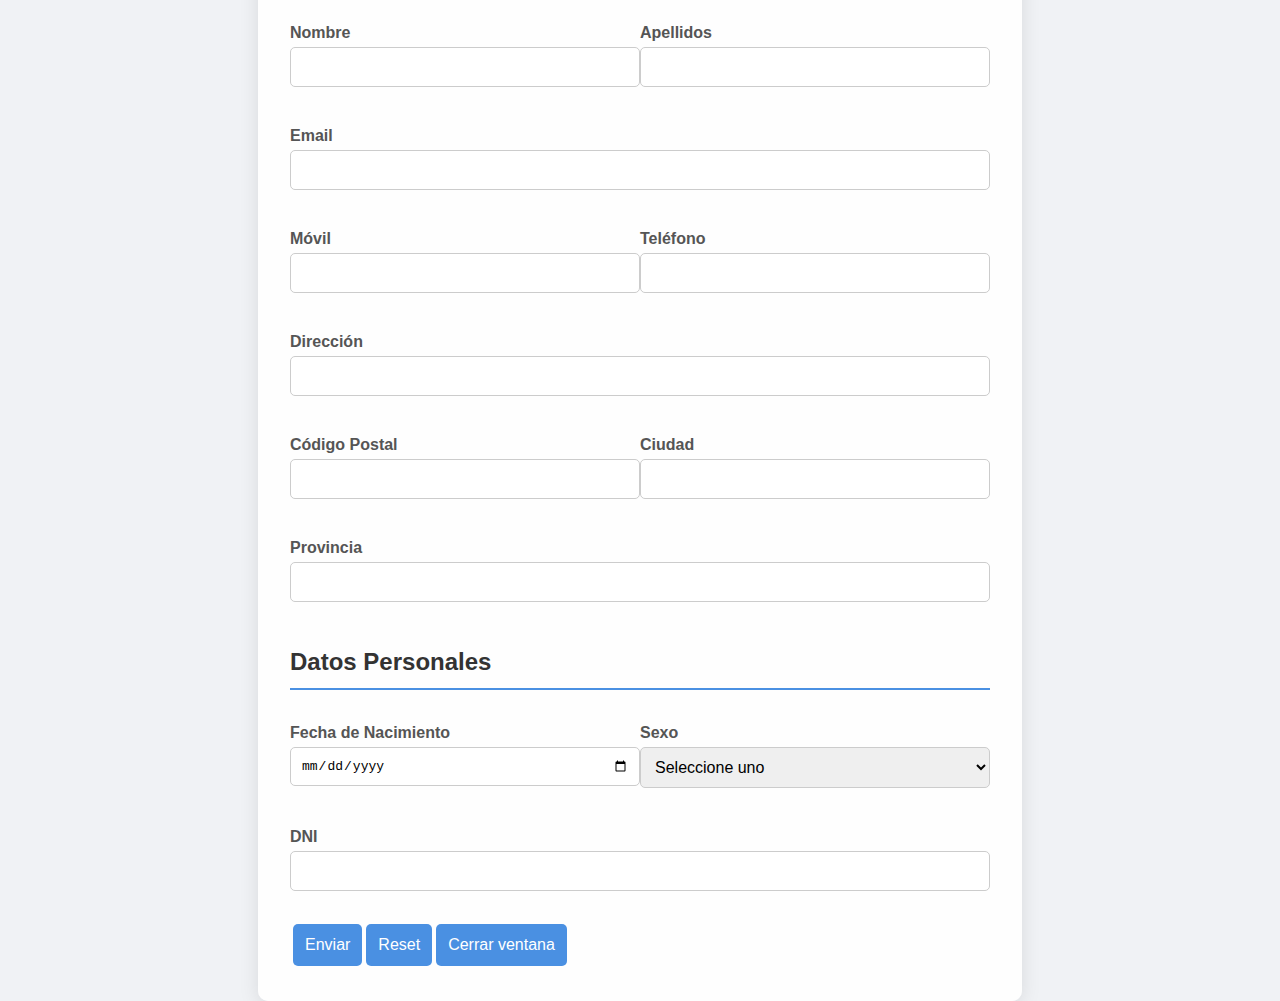
<file: PáginaWeb/Formulario.html>
<!DOCTYPE html>
<html lang="en">
<head>
	<meta charset="UTF-8">
    <meta name="viewport" content="width=device-width, initial-scale=1.0">
	<title>Formulario de Inicio de Sesión</title>
	<link rel="stylesheet" href="estilosform.css">
</head>
<body>
	<div class="form-container">
		<h1>Formulario de Inicio de Sesión</h1>
		<form>
			<div class="row">
				<div class="column">
					<label for="Nombre">Nombre</label>
					<input type="text" id="Nombre" name="Nombre" required>
				</div>
				<div class="column">
					<label for="Apellidos">Apellidos</label>
					<input type="text" id="Apellidos" name="Apellidos" required>
				</div>
				<div class="column-full">
					<label for="Email">Email</label>
					<input type="email" id="Email" name="Email" required>
				</div>
			</div>

			<div class="row">
				<div class="column">
					<label for="Móvil">Móvil</label>
					<input type="number" id="Móvil" name="Móvil" required>
				</div>
				<div class="column">
					<label for="Teléfono">Teléfono</label>
					<input type="number" id="Teléfono" name="Teléfono">
				</div>
			</div>

			<div class="row">
				<div class="column-full">
					<label for="Dirección">Dirección</label>
					<input type="text" id="Dirección" name="Dirección" required>
				</div>
			</div>

			<div class="row">
				<div class="column">
					<label for="Código Postal">Código Postal</label>
					<input type="number" id="Código Postal" name="Código Postal" required>
				</div>
				<div class="column">
					<label for="Ciudad">Ciudad</label>
					<input type="text" id="Ciudad" name="Ciudad" required>
				</div>
				<div class="column">
					<label for="Provincia">Provincia</label>
					<input type="text" id="Provincia" name="Provincia" required>
				</div>
			</div>

			<h1>Datos Personales</h1>

			<div class="row">
				<div class="column">
					<label for="FechaNacimiento">Fecha de Nacimiento</label>
					<input type="date" id="FechaNacimiento" name="FechaNacimiento" required>
				</div>
				<div class="column">
					<label for="Sexo">Sexo</label>
					<select id="Sexo" name="Sexo" required>
						<option value="" disabled selected>Seleccione uno</option>
						<option value="Hombre">Hombre</option>
						<option value="Mujer">Mujer</option>
					</select>
				</div>
				<div class="column">
					<label for="DNI">DNI</label>
					<input type="text" id="DNI" name="DNI" required>
				</div>
			</div>
			<table>
				<tr>
					<td>
						<input type="submit" value="Enviar">
					</td>
					<td>
						<input type="reset" value="Reset">
					</td>
					<td>
						<button onclick="window.close()">Cerrar ventana</button> 
					</td>
				</tr>
			</table>
		</form>
	</div>
</body>
</html>
</file>
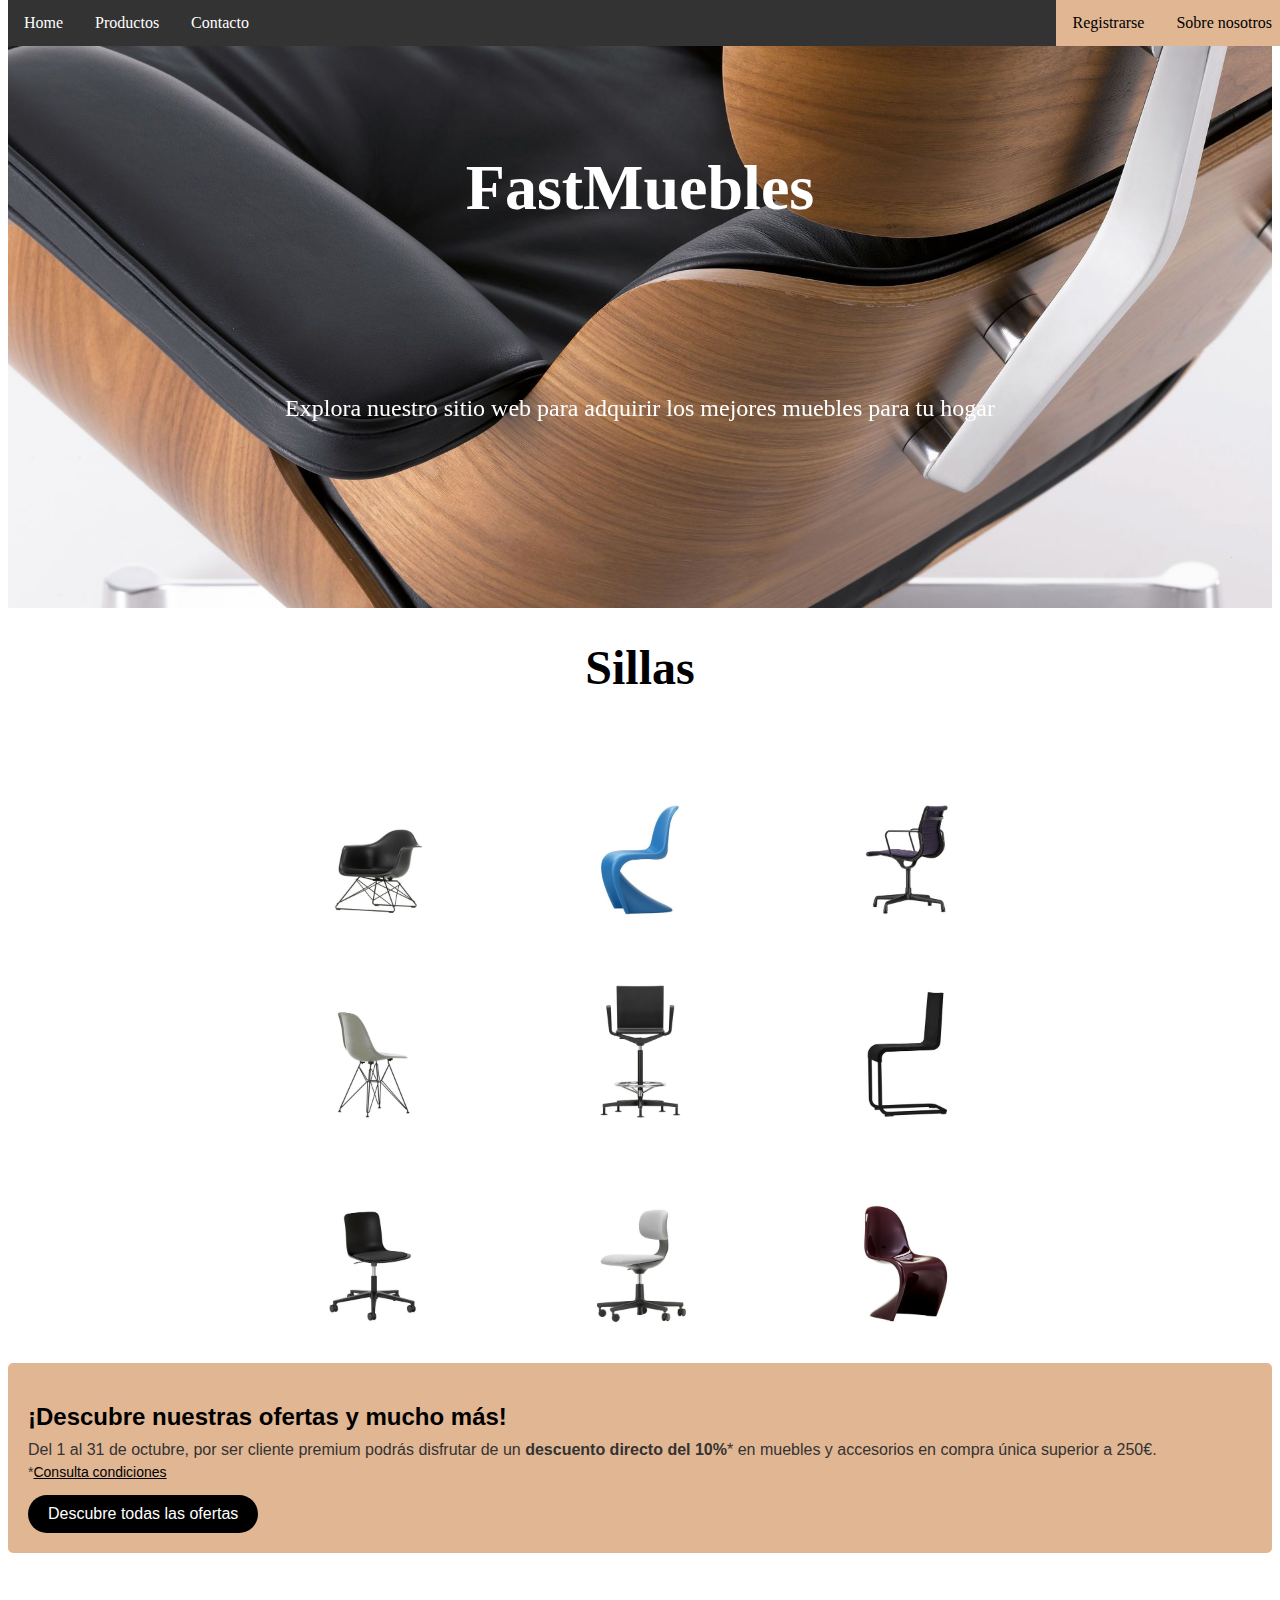
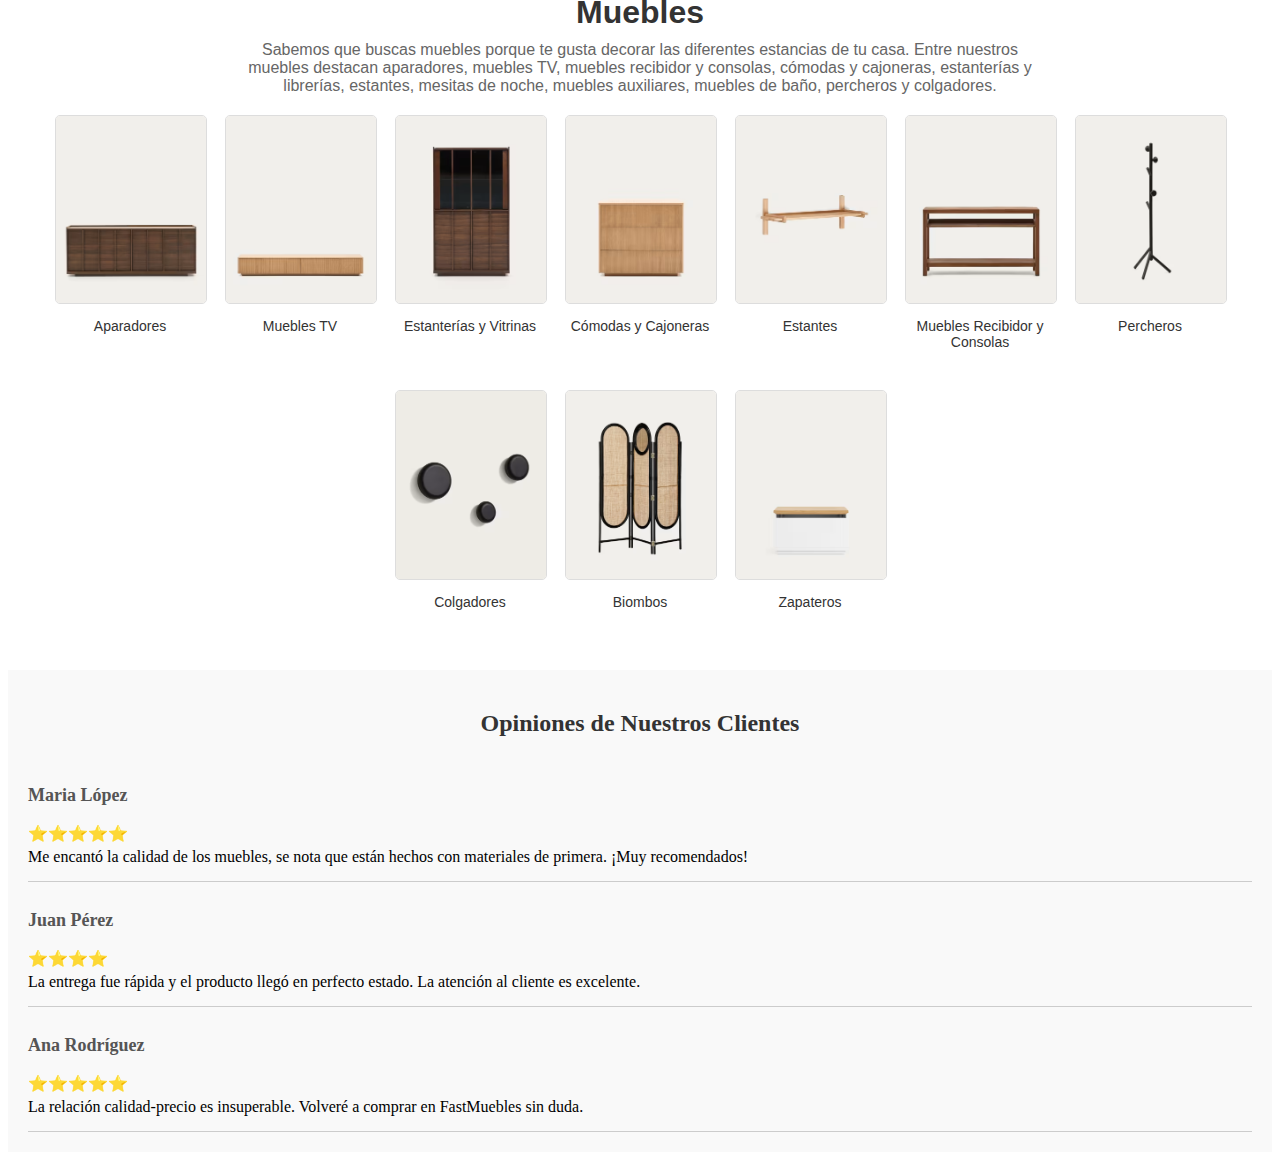
<file: PáginaWeb/Pagina.html>
<!DOCTYPE html>
<html lang="en">
<head>
    <meta charset="UTF-8">
    <meta name="viewport" content="width=device-width, initial-scale=1.0">
    <title>FastMuebles</title>
    <link rel="stylesheet" href="estilos.css">
    <link rel="stylesheet" href="Formulario.html">
</head>
<body>
    <!--BARRA DE NAVEGACIÓN-->
    <ul>
        <li><a href="#home">Home</a></li>
        <li><a href="#productos">Productos</a></li>
        <li><a href="#contacto">Contacto</a></li>
        <li style="float:right"><a class="active" href="#sobrenosotros">Sobre nosotros</a></li>
        <li style="float:right"><a class="active" href="Formulario.html">Registrarse</a></li>
    </ul>
    <!--HEADER-->
    <header class="mi_header">
        <section class="header_container">
            <h1 class="header_title">FastMuebles</h1>
            <p class="header_paragraph">
                Explora nuestro sitio web para adquirir los mejores muebles para tu hogar
            </p>
        </section>
    </header>
    <!--GALERÍA DE SILLAS-->
    <section>
        <h1 class="h1_galeria">Sillas</h1>
        <div class="galeria">
        <img src="img/silla1.jpg" alt="">
        <img src="img/silla2.jpg" alt="">
        <img src="img/silla3.jpg" alt="">
        <img src="img/silla4.jpg" alt="">
        <img src="img/silla5.jpg" alt="">
        <img src="img/silla6.jpg" alt="">
        <img src="img/silla7.jpg" alt="">
        <img src="img/silla8.jpg" alt="">
        <img src="img/silla9.jpg" alt="">
    </div>
    </section>
        <!-- SECCIÓN DE PROMOCIÓN -->
    <section class="seccion-promocion">
        <h2>¡Descubre nuestras ofertas y mucho más!</h2>
        <p>
            Del 1 al 31 de octubre, por ser cliente premium podrás disfrutar de un 
            <strong>descuento directo del 10%</strong>* en muebles y accesorios en compra única superior a 250€.
        </p>
        <p class="condiciones">
            *<a href="#">Consulta condiciones</a>
        </p>
        <button>Descubre todas las ofertas</button>
    </section>
    <!--GALERÍA DE MUEBLES-->
    <section class="seccion-muebles">
        <h1>Muebles</h1>
        <p>
            Sabemos que buscas muebles porque te gusta decorar las diferentes estancias de tu casa.
            Entre nuestros muebles destacan aparadores, muebles TV, muebles recibidor y consolas, cómodas y cajoneras,
            estanterías y librerías, estantes, mesitas de noche, muebles auxiliares, muebles de baño, percheros y colgadores.
        </p>
        <div class="galeria-muebles">
            <div class="producto">
                <img src="img/m1.jpg" alt="Aparadores">
                <p>Aparadores</p>
            </div>
            <div class="producto">
                <img src="img/m2.jpg" alt="Muebles TV">
                <p>Muebles TV</p>
            </div>
            <div class="producto">
                <img src="img/m3.jpg" alt="Estanterías y Vitrinas">
                <p>Estanterías y Vitrinas</p>
            </div>
            <div class="producto">
                <img src="img/m4.jpg" alt="Cómodas y Cajoneras">
                <p>Cómodas y Cajoneras</p>
            </div>
            <div class="producto">
                <img src="img/m5.jpg" alt="Estantes">
                <p>Estantes</p>
            </div>
            <div class="producto">
                <img src="img/m6.jpg" alt="Muebles Recibidor y Consolas">
                <p>Muebles Recibidor y Consolas</p>
            </div>
            <div class="producto">
                <img src="img/m7.jpg" alt="Percheros">
                <p>Percheros</p>
            </div>
            <div class="producto">
                <img src="img/m8.jpg" alt="Colgadores">
                <p>Colgadores</p>
            </div>
            <div class="producto">
                <img src="img/m9.jpg" alt="Biombos">
                <p>Biombos</p>
            </div>
            <div class="producto">
                <img src="img/m10.jpg" alt="Zapateros">
                <p>Zapateros</p>
            </div>
        </div>
    </section>

    <!--SECCIÓN DE OPINIONES-->
    <section class="opiniones">
        <h2>Opiniones de Nuestros Clientes</h2>
        <div class="opinion">
            <h3>Maria López</h3>
            <p>⭐️⭐️⭐️⭐️⭐️</p>
            <p>Me encantó la calidad de los muebles, se nota que están hechos con materiales de primera. ¡Muy recomendados!</p>
        </div>
        <div class="opinion">
            <h3>Juan Pérez</h3>
            <p>⭐️⭐️⭐️⭐️</p>
            <p>La entrega fue rápida y el producto llegó en perfecto estado. La atención al cliente es excelente.</p>
        </div>
        <div class="opinion">
            <h3>Ana Rodríguez</h3>
            <p>⭐️⭐️⭐️⭐️⭐️</p>
            <p>La relación calidad-precio es insuperable. Volveré a comprar en FastMuebles sin duda.</p>
        </div>
    </section>
</body>
</html>
</file>
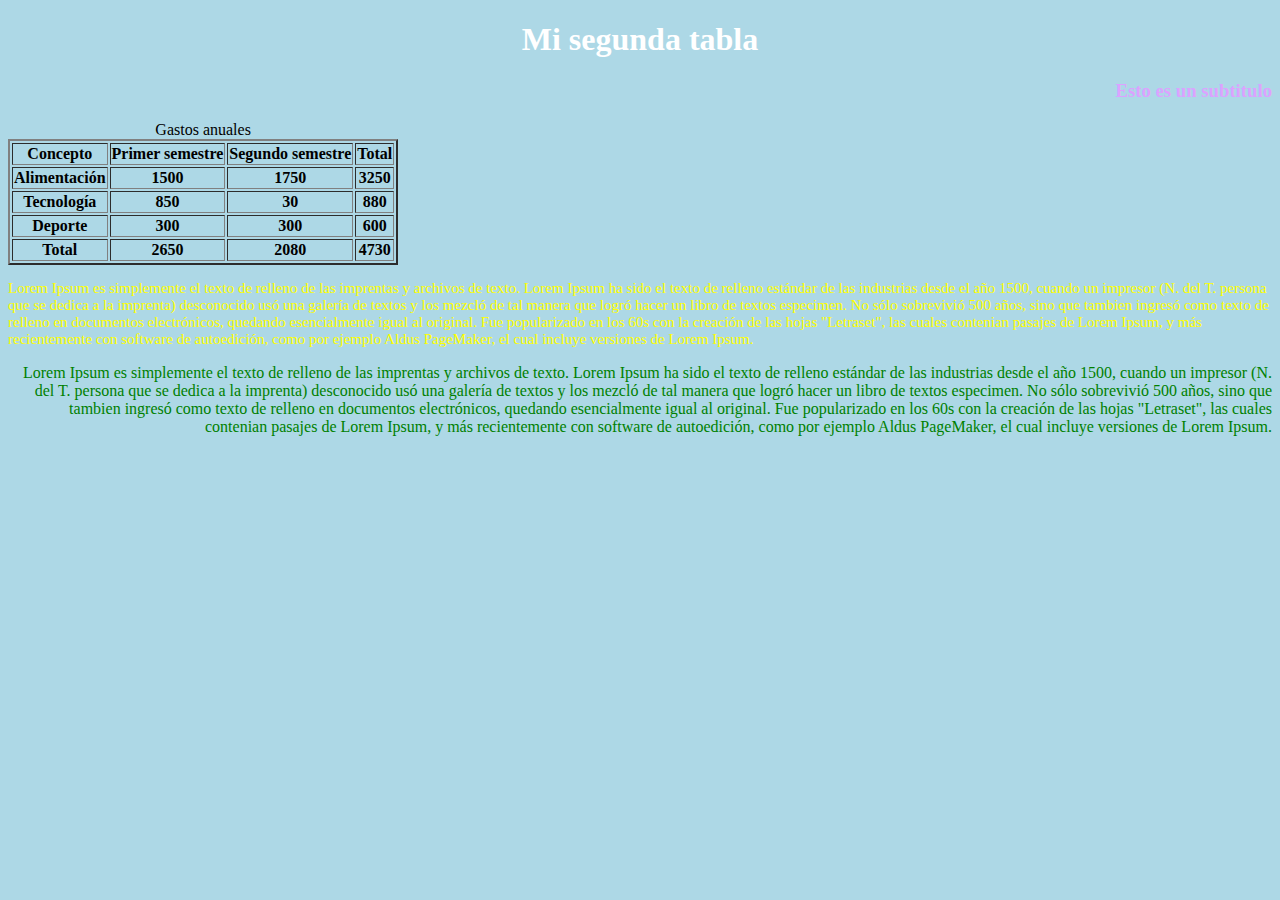
<file: HTML/tablacss/tablecss.html>
<!DOCTYPE html>
<html lang="es">
<head>
	<meta charset="UTF-8">
	<title>Tablas con CSS</title>
	<link rel="stylesheet" href="stilos.css"></head>
<body>
	<h1>Mi segunda tabla</h1>
	<h3>Esto es un subtitulo</h3>
	
	<table border="2">
		<caption> Gastos anuales</caption>
	<thead>
		<tr>
			<th>Concepto</th>
			<th>Primer semestre</th>
			<th>Segundo semestre</th>
			<th> Total</th>
		</tr>
	</thead>
	<tfoot>
		<tr>
			<th>Total</th>
			<th>2650</th>
			<th>2080</th>
			<th>4730</th>
		</tr>
	</tfoot>
	<tbody>
		<tr>
			<th>Alimentación</th>
			<th>1500</th>
			<th>1750</th>
			<th>3250</th>
		</tr>
		<tr>
			<th>Tecnología</th>
			<th>850</th>
			<th>30</th>
			<th>880</th>
		</tr>
		<tr>
			<th>Deporte</th>
			<th>300</th>
			<th>300</th>
			<th>600</th>
		</tr>
	</tbody>
	</table>
	<p id="p1">Lorem Ipsum es simplemente el texto de relleno de las imprentas y archivos de texto. Lorem Ipsum ha sido el texto de relleno estándar de las industrias desde el año 1500, cuando un impresor (N. del T. persona que se dedica a la imprenta) desconocido usó una galería de textos y los mezcló de tal manera que logró hacer un libro de textos especimen. No sólo sobrevivió 500 años, sino que tambien ingresó como texto de relleno en documentos electrónicos, quedando esencialmente igual al original. Fue popularizado en los 60s con la creación de las hojas "Letraset", las cuales contenian pasajes de Lorem Ipsum, y más recientemente con software de autoedición, como por ejemplo Aldus PageMaker, el cual incluye versiones de Lorem Ipsum.</p>
	<p id="p2">Lorem Ipsum es simplemente el texto de relleno de las imprentas y archivos de texto. Lorem Ipsum ha sido el texto de relleno estándar de las industrias desde el año 1500, cuando un impresor (N. del T. persona que se dedica a la imprenta) desconocido usó una galería de textos y los mezcló de tal manera que logró hacer un libro de textos especimen. No sólo sobrevivió 500 años, sino que tambien ingresó como texto de relleno en documentos electrónicos, quedando esencialmente igual al original. Fue popularizado en los 60s con la creación de las hojas "Letraset", las cuales contenian pasajes de Lorem Ipsum, y más recientemente con software de autoedición, como por ejemplo Aldus PageMaker, el cual incluye versiones de Lorem Ipsum.</p>

</body>
</file>
<file: PáginaWeb/estilosform.css>
/* General Body Styles */
body {
    font-family: Arial, sans-serif;
    background-color: #f0f2f5;
    margin: 0;
    padding: 0;
    display: flex;
    justify-content: center;
    align-items: center;
    height: 100vh;
}

/* Form Container */
.form-container {
    background: rgba(255, 255, 255, 0.9);
    border-radius: 10px;
    box-shadow: 0px 4px 20px rgba(0, 0, 0, 0.1);
    width: 80%;
    max-width: 700px;
    padding: 2em;
    text-align: center;
}

h1 {
    font-size: 1.5em;
    color: #333;
    margin-bottom: 1em;
    border-bottom: 2px solid #4a90e2;
    padding-bottom: 0.5em;
    text-align: left;
}

/* Input and Label Styles */
label {
    display: block;
    font-weight: bold;
    margin: 10px 0 5px;
    color: #555;
    text-align: left;
}

input[type="text"],
input[type="email"],
input[type="number"],
input[type="date"],
select {
    width: 100%;
    padding: 10px;
    margin-bottom: 15px;
    border-radius: 5px;
    border: 1px solid #ccc;
    box-sizing: border-box;
    font-size: 1em;
}

input[type="submit"] {
    width: 100%;
    padding: 12px;
    background-color: #4a90e2;
    color: white;
    border: none;
    border-radius: 5px;
    cursor: pointer;
    font-size: 1em;
}

input[type="submit"]:hover {
    background-color: #357ABD;
}
input[type="reset"]{
    width: 100%;
    padding: 12px;
    background-color: #4a90e2;
    color: white;
    border: none;
    border-radius: 5px;
    cursor: pointer;
    font-size: 1em;
}
input[type="reset"]:hover {
    background-color: #357ABD;
}
button{
    width: 100%;
    padding: 12px;
    background-color: #4a90e2;
    color: white;
    border: none;
    border-radius: 5px;
    cursor: pointer;
    font-size: 1em;
}
button:hover{
    background-color: #357ABD;
}

/* Responsive Adjustments */
.row {
    display: flex;
    flex-wrap: wrap;
    justify-content: space-between;
}

.column {
    flex: 1 1 45%;
    margin-bottom: 15px;
}

.column-full {
    flex: 1 1 100%;
    margin-bottom: 15px;
}

@media (max-width: 600px) {
    .column, .column-full {
        flex: 1 1 100%;
    }
}
</file>
<file: PáginaWeb/estilos.css>
/*BARRA NAVEGACIÓN*/
ul {
  position: fixed;
  top: 0;
  width: 100%;
  list-style-type: none;
  margin: 0;
  padding: 0;
  overflow: hidden;
  background-color: #333;
}

li {
  float: left;
}

li a {
  display: block;
  color: white;
  text-align: center;
  padding: 14px 16px;
  text-decoration: none;
}

li a:hover:not(.active) {
  background-color: #111;
}

.active {
  background-color: #e1b693;
  color: black;
}

/*HEADER*/
.mi_header {
  width: 100%;
  height: 100%;
  min-height: 600px;
  max-height: 800px;
  position: relative;
}

.mi_header::before {
  content: "";
  position: absolute;
  top: 0;
  left: 0;
  width: 100%;
  height: 100%;
  background-image: url(img/JEDER.jpg);
  background-size: cover;
  z-index: -1;
}

.header_container {
  display: flex;
  flex-direction: column;
  height: 100%;
  justify-content: center;
  text-align: center;
  max-width: 800px;
  color: rgb(255, 255, 255);
  margin: 0 auto;
}

.header_title {
  font-size: 4rem;
  padding: 100px 0;
}


.header_paragraph {
  margin-bottom: 25px;
  font-size: 1.5rem;
  line-height: 2rem;
}

/* Galería sillas*/
.h1_galeria {
  font-size: 3rem;
  text-align: center;
}

.galeria {
  display: grid;
  grid-template-columns: repeat(3, minmax(100px, 250px));
  justify-content: center;
  gap: 1rem;
  padding-bottom: 20px;
}


.galeria img {
  width: 100%;
}

.galeria img:hover{
  transform: scale(1.3);
  border-radius: 30px;

}

/*Galería muebles*/
.seccion-muebles {
  text-align: center;
  padding: 20px;
  font-family: Arial, sans-serif;
}

.seccion-muebles h1 {
  font-size: 32px;
  color: #333;
  margin-bottom: 10px;
}

.seccion-muebles p {
  font-size: 16px;
  color: #666;
  max-width: 800px;
  margin: 0 auto 20px auto;
}

.galeria-muebles {
  display: flex;
  flex-wrap: wrap;
  justify-content: center;
  gap: 20px;
}

.producto {
  width: 150px;
  text-align: center;
}

.producto img {
  width: 100%;
  height: auto;
  border: 1px solid #ddd;
  border-radius: 5px;
}

.producto p {
  font-size: 14px;
  color: #333;
  margin-top: 10px;
}

/* Sección de promoción */
.seccion-promocion {
    background-color: #e1b693;
    padding: 20px;
    margin-top: 20px;
    border-radius: 5px;
    text-align: left;
    font-family: Arial, sans-serif;
}

.seccion-promocion h2 {
    font-size: 24px;
    font-weight: bold;
    color: #000;
    margin-bottom: 10px;
}

.seccion-promocion p {
    font-size: 16px;
    color: #333;
    margin: 5px 0;
}

.seccion-promocion a {
    color: #000;
    text-decoration: underline;
}

.seccion-promocion .condiciones {
    font-size: 14px;
    color: #333;
}

.seccion-promocion button {
    background-color: #000;
    color: #fff;
    padding: 10px 20px;
    border: none;
    border-radius: 20px;
    cursor: pointer;
    font-size: 16px;
    margin-top: 10px;
}

.seccion-promocion button:hover {
    background-color: #333;
}

/* Opiniones */
.opiniones {
  background-color: #f9f9f9;
  padding: 20px;
  margin-top: 20px;
}

.opiniones h2 {
  text-align: center;
  font-size: 24px;
  color: #333;
}

.opinion {
  border-bottom: 1px solid #ccc;
  padding: 10px 0;
}

.opinion h3 {
  font-size: 18px;
  color: #555;
}

.opinion p {
  margin: 5px 0;
}

.opinion p:first-of-type {
  font-size: 16px;
  color: #FFD700;
}
</file>
<file: HTML/tablacss/stilos.css>
body{
	background-color: lightblue;
	}
h1{
	/*Esto es un comentario*/color:white;
	text-align: center;
	}
h3{
	color: #dca2ff;
	text-align: right;
	}
#p1{
	font-family:Verdana;
	font-size:15px;
	color: yellow;
	text-align: left;
	}
#p2{
	color: green;
	size: 50px;
	text-align: right;
}
</file>
